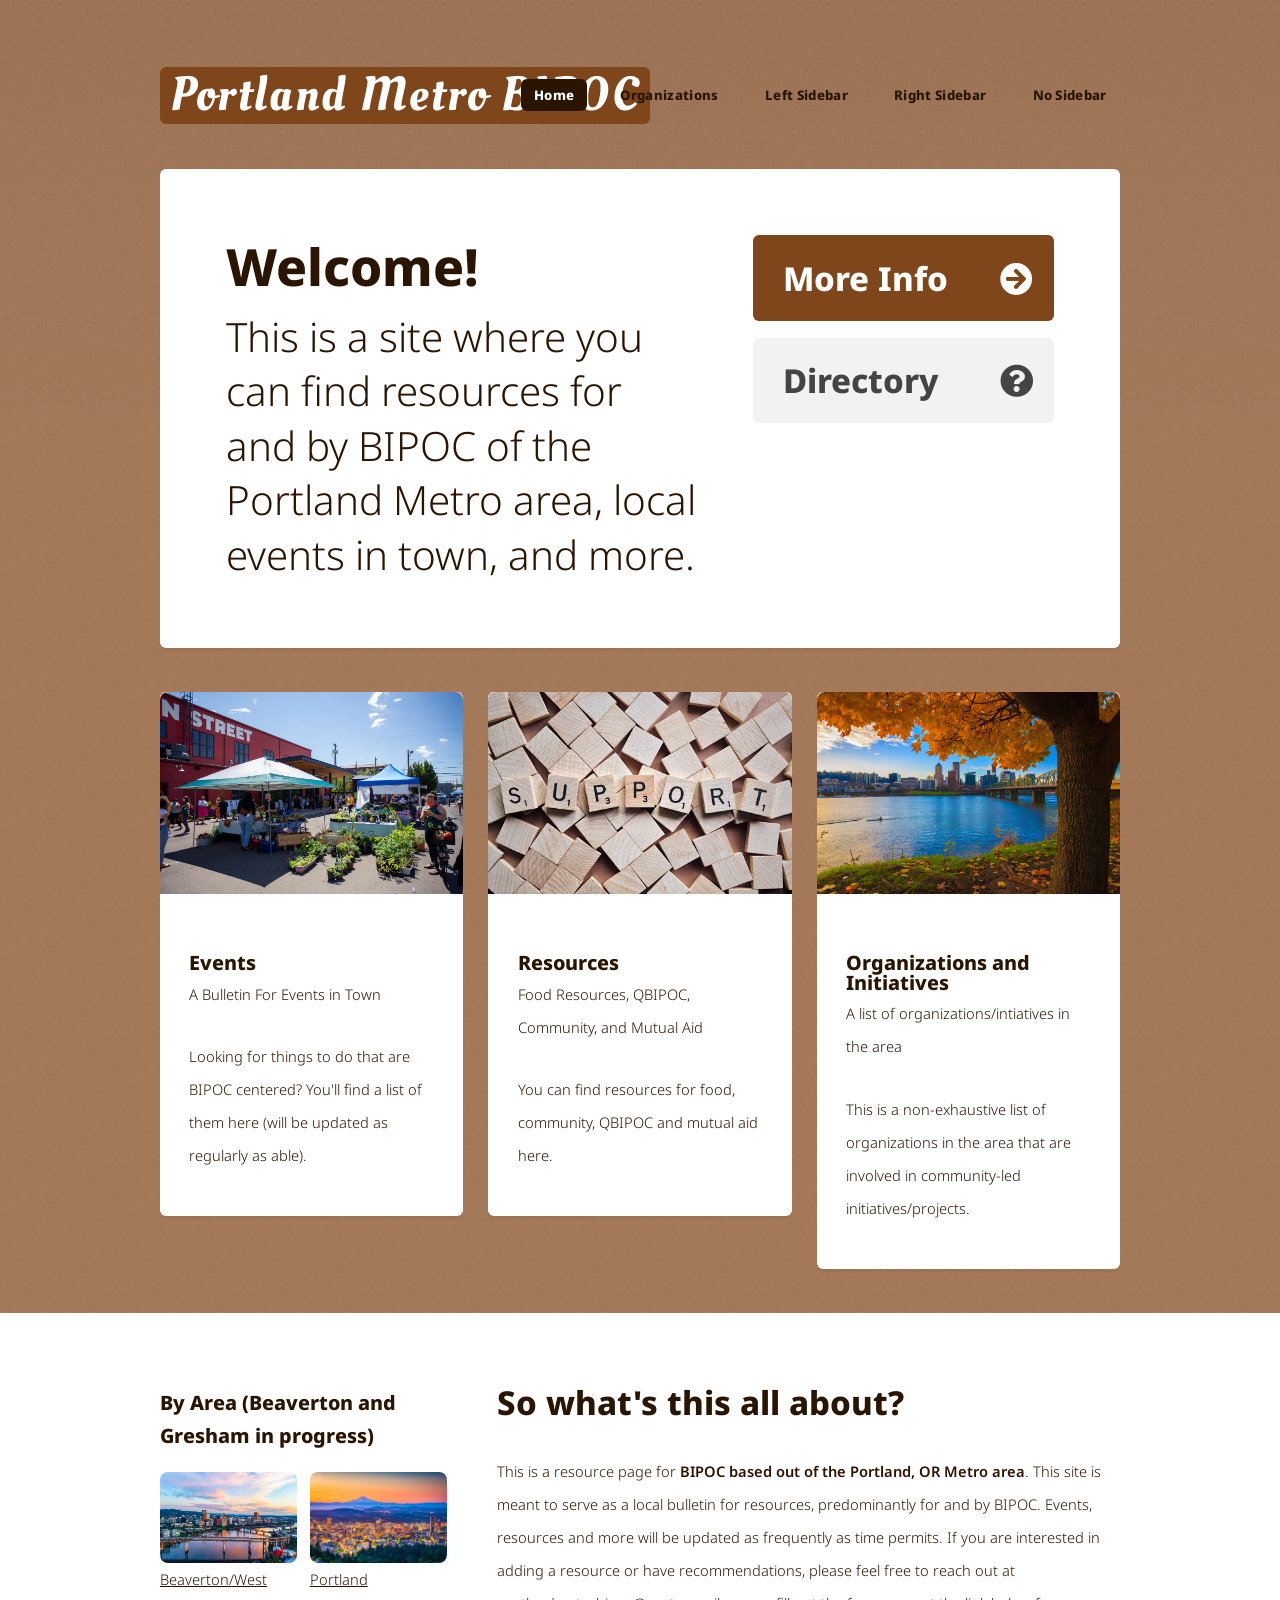
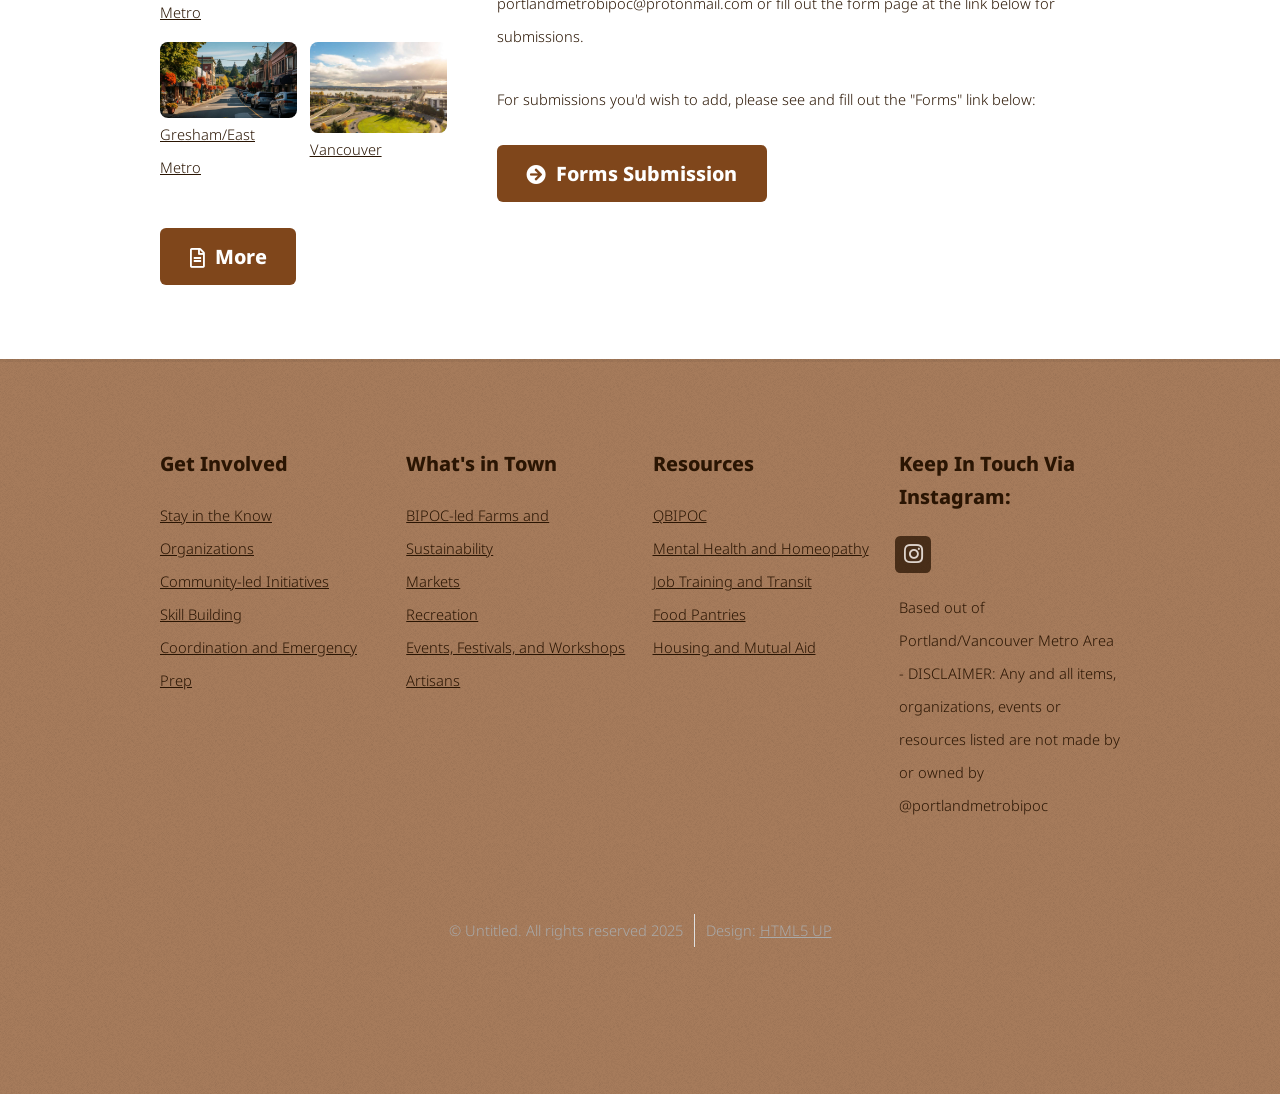
<file: index.html>
<!DOCTYPE HTML>
<!--
	
-->
<html>
	<head>
		<title>Portland Metro BIPOC</title>
		<meta charset="utf-8" />
		<meta name="viewport" content="width=device-width, initial-scale=1, user-scalable=no" />
        <link rel="preconnect" href="https://fonts.gstatic.com" crossorigin>
        <link href="https://fonts.googleapis.com/css2?family=Noto+Sans:ital,wght@0,100..900;1,100..900&display=swap" rel="stylesheet">
		<link rel="stylesheet" href="assets/css/main.css" />
	</head>
	<body class="is-preload homepage">
		<div id="page-wrapper">

			<!-- Header -->
				<div id="header-wrapper">
					<header id="header" class="container">

						<!-- Logo -->
							<div id="logo">
								<h1><a href="index.html"></a>Portland Metro BIPOC</h1>
								<span></span>
							</div>

						<!-- Nav -->
							<nav id="nav">
								<ul>
									<li class="current"><a href="index.html">Home</a></li>
									<li>
										<a href="#">Organizations</a>
										<ul>
											<li><a href="#">Stay In the Know</a></li>
											<li><a href="#">Community Intiatives</a></li>
											<li>
												<a href="#">Skill Building</a>
												<ul>
													<li><a href="#">Queer Resources</a></li>
													<li><a href="#">Mental Health</a></li>
													<li><a href="#">Organizations</a></li>
													<li><a href="#">Knowledge</a></li>
												</ul>
											</li>
											<li><a href="#">Emergency/Coordination</a></li>
										</ul>
									</li>
									<li><a href="left-sidebar.html">Left Sidebar</a></li>
									<li><a href="right-sidebar.html">Right Sidebar</a></li>
									<li><a href="no-sidebar.html">No Sidebar</a></li>
								</ul>
							</nav>

					</header>
				</div>

			<!-- Banner -->
				<div id="banner-wrapper">
					<div id="banner" class="box container">
						<div class="row">
							<div class="col-7 col-12-medium">
								<h2>Welcome!</h2>
								<p>This is a site where you can find resources for and by BIPOC of the Portland Metro area, local events in town, and more.</p>
							</div>
							<div class="col-5 col-12-medium">
								<ul>
									<li><a href="#" class="button large icon solid fa-arrow-circle-right">More Info</a></li>
									<li><a href="#" class="button alt large icon solid fa-question-circle">Directory</a></li>
								</ul>
							</div>
						</div>
					</div>
				</div>

			<!-- Features -->
				<div id="features-wrapper">
					<div class="container">
						<div class="row">
							<div class="col-4 col-12-medium">

								<!-- Box -->
									<section class="box feature">
										<a href="#" class="image featured"><img src="images/EVENTS.jpg" alt="" /></a>
										<div class="inner">
											<header>
												<h2>Events</h2>
												<p>A Bulletin For Events in Town</p>
											</header>
											<p>Looking for things to do that are BIPOC centered? You'll find a list of them here (will be updated as regularly as able).</p>
										</div>
									</section>

							</div>
							<div class="col-4 col-12-medium">

								<!-- Box -->
									<section class="box feature">
										<a href="#" class="image featured"><img src="images/SUPPORT.jpg" alt="" /></a>
										<div class="inner">
											<header>
												<h2>Resources</h2>
												<p>Food Resources, QBIPOC, Community, and Mutual Aid</p>
											</header>
											<p>You can find resources for food, community, QBIPOC and mutual aid here.</p>
										</div>
									</section>

							</div>
							<div class="col-4 col-12-medium">

								<!-- Box -->
									<section class="box feature">
										<a href="#" class="image featured"><img src="images/COMM.jpg" alt="" /></a>
										<div class="inner">
											<header>
												<h2>Organizations and Initiatives</h2>
												<p>A list of organizations/intiatives in the area </p>
											</header>
											<p>This is a non-exhaustive list of organizations in the area that are involved in community-led initiatives/projects.</p>
										</div>
									</section>

							</div>
						</div>
					</div>
				</div>

			<!-- Main -->
				<div id="main-wrapper">
					<div class="container">
						<div class="row gtr-200">
							<div class="col-4 col-12-medium">

								<!-- Sidebar -->
									<div id="sidebar">
										<section class="widget thumbnails">
											<h3>By Area (Beaverton and Gresham in progress)</h3>
											<div class="grid">
												<div class="row gtr-50">
													<div class="col-6"><figure class="image fit"><a href="#" class="image fit"><img src="images/BVT.jpg" alt="Beaverton/West Metro" /><figcaption>Beaverton/West Metro</figcaption></a></div>
													<div class="col-6"><figure class="image fit"><a href="#" class="image fit"><img src="images/PRTLND.jpg" alt="Portland" /><figcaption>Portland</figcaption></a></div>
													<div class="col-6"><figure class="image fit"><a href="#" class="image fit"><img src="images/GRS.jpg" alt="Gresham/East Metro" /><figcaption>Gresham/East Metro</figcaption></a></div>
													<div class="col-6"><figure class="image fit"><a href="#" class="image fit"><img src="images/VNC.jpg" alt="Vancouver" /><figcaption>Vancouver</figcaption></a></div>
												</div>
											</div>
											<a href="#" class="button icon fa-file-alt">More</a>
										</section>
									</div>

							</div>
							<div class="col-8 col-12-medium imp-medium">

								<!-- Content -->
									<div id="content">
										<section class="last">
											<h2>So what's this all about?</h2>
											<p>This is a resource page for <strong>BIPOC based out of the Portland, OR Metro area</strong>.
										     This site is meant to serve as a local bulletin for resources, predominantly for and by BIPOC. Events, resources and more will be updated as frequently as time permits. If you are interested in adding a resource or have recommendations, please feel free to reach out at portlandmetrobipoc@protonmail.com or fill out the form page at the link below for submissions. </p>
						
											<p>For submissions you'd wish to add, please see and fill out the "Forms" link below:</p>
											<a href="#" class="button icon solid fa-arrow-circle-right">Forms Submission</a>
										</section>
									</div>

							</div>
						</div>
					</div>
				</div>

			<!-- Footer -->
				<div id="footer-wrapper">
					<footer id="footer" class="container">
						<div class="row">
							<div class="col-3 col-6-medium col-12-small">

								<!-- Links -->
									<section class="widget links">
										<h3>Get Involved</h3>
										<ul class="style2">
											<li><a href="#">Stay in the Know</a></li>
											<li><a href="#">Organizations</a></li>
											<li><a href="#">Community-led Initiatives</a></li>
											<li><a href="#">Skill Building</a></li>
											<li><a href="#">Coordination and Emergency Prep</a></li>
										</ul>
									</section>

							</div>
							<div class="col-3 col-6-medium col-12-small">

								<!-- Links -->
									<section class="widget links">
										<h3>What's in Town</h3>
										<ul class="style2">
											<li><a href="#">BIPOC-led Farms and Sustainability</a></li>
											<li><a href="#">Markets</a></li>
											<li><a href="#">Recreation</a></li>
											<li><a href="#">Events, Festivals, and Workshops</a></li>
											<li><a href="#">Artisans</a></li>
										</ul>
									</section>

							</div>
							<div class="col-3 col-6-medium col-12-small">

								<!-- Links -->
									<section class="widget links">
										<h3>Resources</h3>
										<ul class="style2">
											<li><a href="#">QBIPOC</a></li>
											<li><a href="#">Mental Health and Homeopathy</a></li>
											<li><a href="#">Job Training and Transit</a></li>
											<li><a href="#">Food Pantries</a></li>
											<li><a href="#">Housing and Mutual Aid</a></li>
										</ul>
									</section>

							</div>
							<div class="col-3 col-6-medium col-12-small">

								<!-- Contact -->
									<section class="widget contact last">
										<h3>Keep In Touch Via Instagram:</h3>
										<ul>
											<li><a href="#" class="icon brands fa-instagram"><span class="label">Instagram</span></a></li>
										</ul>
										<p>Based out of Portland/Vancouver Metro Area - DISCLAIMER: Any and all items, organizations, events or resources listed are not made by or owned by @portlandmetrobipoc<br />
										<br />
										</p>
									</section>

							</div>
						</div>
						<div class="row">
							<div class="col-12">
								<div id="copyright">
									<ul class="menu">
										<li>&copy; Untitled. All rights reserved 2025</li><li>Design: <a href="http://html5up.net">HTML5 UP</a></li>
									</ul>
								</div>
							</div>
						</div>
					</footer>
				</div>

			</div>

		<!-- Scripts -->

			<script src="assets/js/jquery.min.js"></script>
			<script src="assets/js/jquery.dropotron.min.js"></script>
			<script src="assets/js/browser.min.js"></script>
			<script src="assets/js/breakpoints.min.js"></script>
			<script src="assets/js/util.js"></script>
			<script src="assets/js/main.js"></script>

	</body>

</html>
</file>
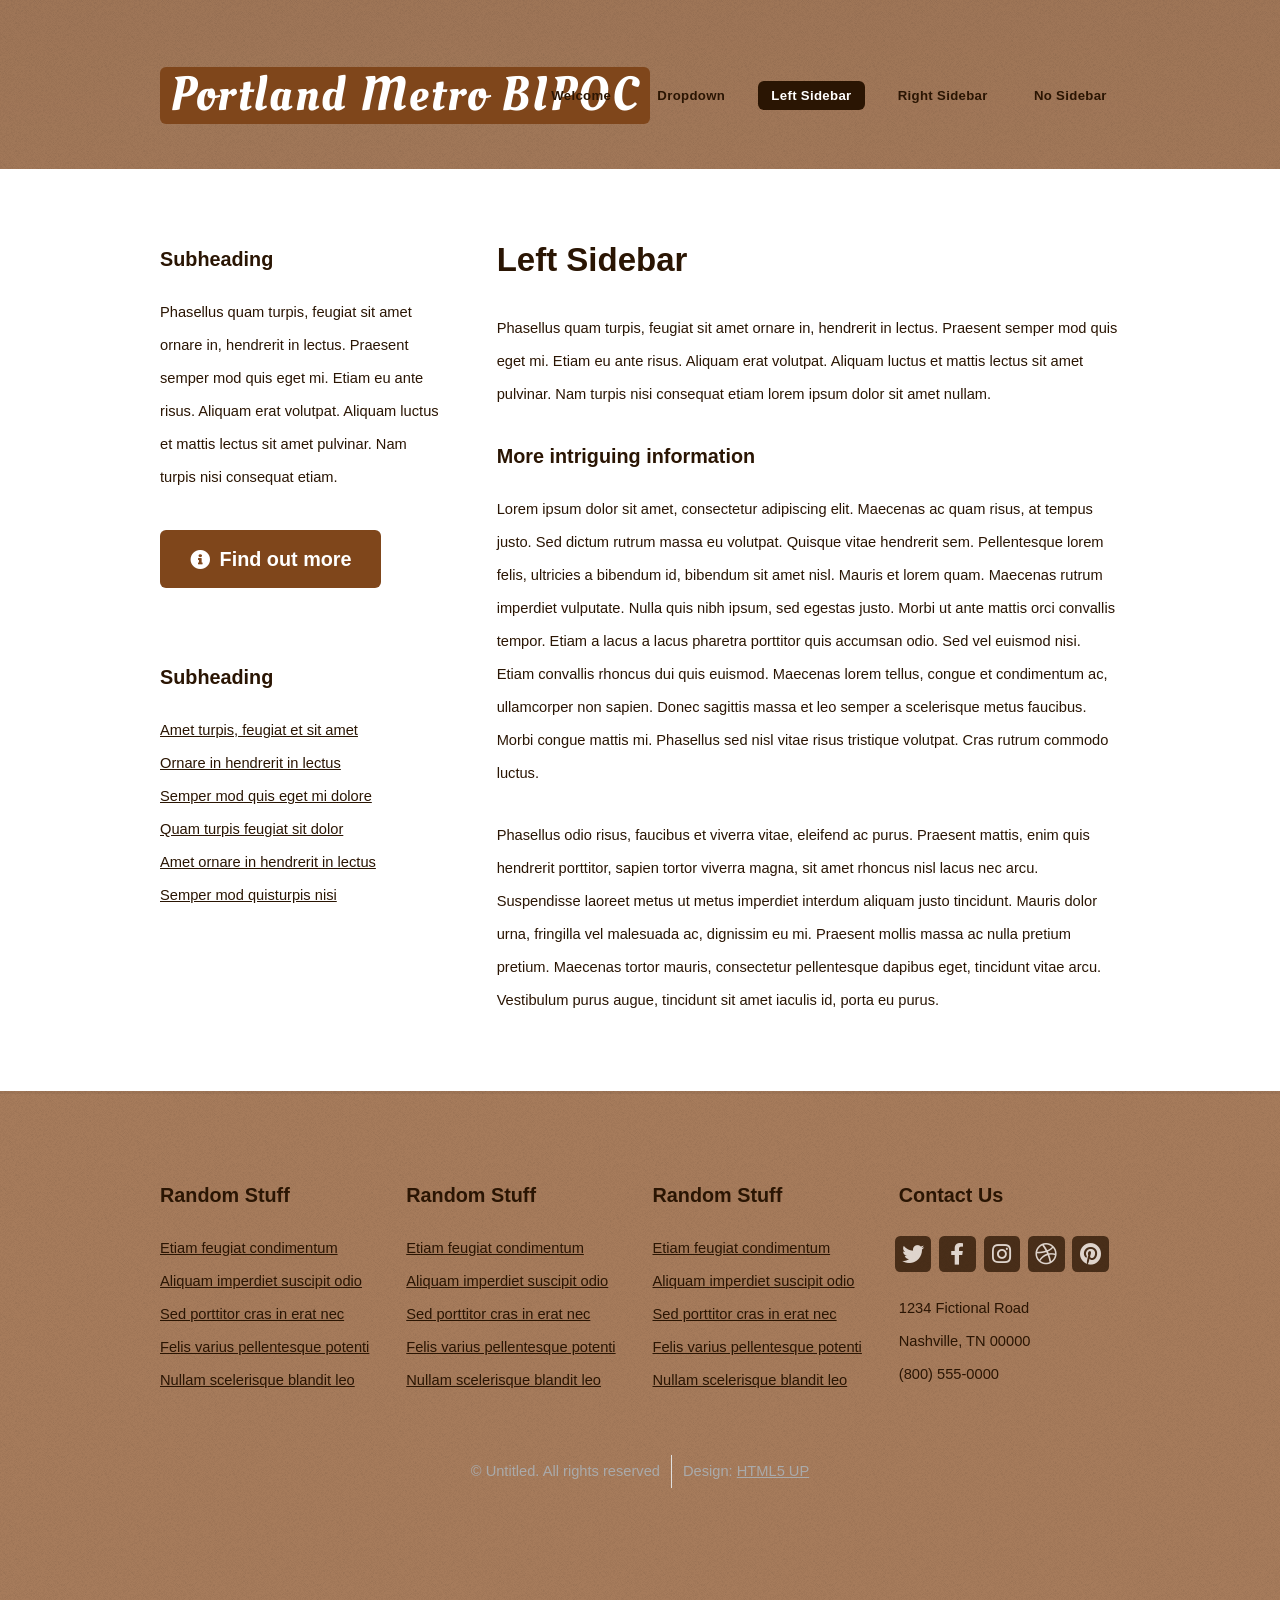
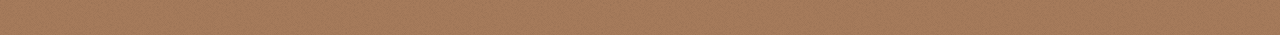
<file: left-sidebar.html>
<!DOCTYPE HTML>
<!--
	Verti by HTML5 UP
	html5up.net | @ajlkn
	Free for personal and commercial use under the CCA 3.0 license (html5up.net/license)
-->
<html>
	<head>
		<title>Resources</title>
		<meta charset="utf-8" />
		<meta name="viewport" content="width=device-width, initial-scale=1, user-scalable=no" />
		<link rel="stylesheet" href="assets/css/main.css" />
	</head>
	<body class="is-preload left-sidebar">
		<div id="page-wrapper">

			<!-- Header -->
				<div id="header-wrapper">
					<header id="header" class="container">

						<!-- Logo -->
							<div id="logo">
								<h1><a href="index.html">Portland Metro BIPOC</a></h1>
								<span></span>
							</div>

						<!-- Nav -->
							<nav id="nav">
								<ul>
									<li><a href="index.html">Welcome</a></li>
									<li>
										<a href="#">Dropdown</a>
										<ul>
											<li><a href="#">Lorem ipsum dolor</a></li>
											<li><a href="#">Magna phasellus</a></li>
											<li>
												<a href="#">Phasellus consequat</a>
												<ul>
													<li><a href="#">Lorem ipsum dolor</a></li>
													<li><a href="#">Phasellus consequat</a></li>
													<li><a href="#">Magna phasellus</a></li>
													<li><a href="#">Etiam dolore nisl</a></li>
												</ul>
											</li>
											<li><a href="#">Veroeros feugiat</a></li>
										</ul>
									</li>
									<li class="current"><a href="left-sidebar.html">Left Sidebar</a></li>
									<li><a href="right-sidebar.html">Right Sidebar</a></li>
									<li><a href="no-sidebar.html">No Sidebar</a></li>
								</ul>
							</nav>

					</header>
				</div>

			<!-- Main -->
				<div id="main-wrapper">
					<div class="container">
						<div class="row gtr-200">
							<div class="col-4 col-12-medium">
								<div id="sidebar">

									<!-- Sidebar -->
										<section>
											<h3>Subheading</h3>
											<p>Phasellus quam turpis, feugiat sit amet ornare in, hendrerit in lectus.
											Praesent semper mod quis eget mi. Etiam eu ante risus. Aliquam erat volutpat.
											Aliquam luctus et mattis lectus sit amet pulvinar. Nam turpis nisi
											consequat etiam.</p>
											<footer>
												<a href="#" class="button icon solid fa-info-circle">Find out more</a>
											</footer>
										</section>

										<section>
											<h3>Subheading</h3>
											<ul class="style2">
												<li><a href="#">Amet turpis, feugiat et sit amet</a></li>
												<li><a href="#">Ornare in hendrerit in lectus</a></li>
												<li><a href="#">Semper mod quis eget mi dolore</a></li>
												<li><a href="#">Quam turpis feugiat sit dolor</a></li>
												<li><a href="#">Amet ornare in hendrerit in lectus</a></li>
												<li><a href="#">Semper mod quisturpis nisi</a></li>
											</ul>
										</section>

								</div>
							</div>
							<div class="col-8 col-12-medium imp-medium">
								<div id="content">

									<!-- Content -->
										<article>

											<h2>Left Sidebar</h2>

											<p>Phasellus quam turpis, feugiat sit amet ornare in, hendrerit in lectus.
											Praesent semper mod quis eget mi. Etiam eu ante risus. Aliquam erat volutpat.
											Aliquam luctus et mattis lectus sit amet pulvinar. Nam turpis nisi
											consequat etiam lorem ipsum dolor sit amet nullam.</p>

											<h3>More intriguing information</h3>
											<p>Lorem ipsum dolor sit amet, consectetur adipiscing elit. Maecenas ac quam risus, at tempus
											justo. Sed dictum rutrum massa eu volutpat. Quisque vitae hendrerit sem. Pellentesque lorem felis,
											ultricies a bibendum id, bibendum sit amet nisl. Mauris et lorem quam. Maecenas rutrum imperdiet
											vulputate. Nulla quis nibh ipsum, sed egestas justo. Morbi ut ante mattis orci convallis tempor.
											Etiam a lacus a lacus pharetra porttitor quis accumsan odio. Sed vel euismod nisi. Etiam convallis
											rhoncus dui quis euismod. Maecenas lorem tellus, congue et condimentum ac, ullamcorper non sapien.
											Donec sagittis massa et leo semper a scelerisque metus faucibus. Morbi congue mattis mi.
											Phasellus sed nisl vitae risus tristique volutpat. Cras rutrum commodo luctus.</p>

											<p>Phasellus odio risus, faucibus et viverra vitae, eleifend ac purus. Praesent mattis, enim
											quis hendrerit porttitor, sapien tortor viverra magna, sit amet rhoncus nisl lacus nec arcu.
											Suspendisse laoreet metus ut metus imperdiet interdum aliquam justo tincidunt. Mauris dolor urna,
											fringilla vel malesuada ac, dignissim eu mi. Praesent mollis massa ac nulla pretium pretium.
											Maecenas tortor mauris, consectetur pellentesque dapibus eget, tincidunt vitae arcu.
											Vestibulum purus augue, tincidunt sit amet iaculis id, porta eu purus.</p>

										</article>

								</div>
							</div>
						</div>
					</div>
				</div>

			<!-- Footer -->
				<div id="footer-wrapper">
					<footer id="footer" class="container">
						<div class="row">
							<div class="col-3 col-6-medium col-12-small">

								<!-- Links -->
									<section class="widget links">
										<h3>Random Stuff</h3>
										<ul class="style2">
											<li><a href="#">Etiam feugiat condimentum</a></li>
											<li><a href="#">Aliquam imperdiet suscipit odio</a></li>
											<li><a href="#">Sed porttitor cras in erat nec</a></li>
											<li><a href="#">Felis varius pellentesque potenti</a></li>
											<li><a href="#">Nullam scelerisque blandit leo</a></li>
										</ul>
									</section>

							</div>
							<div class="col-3 col-6-medium col-12-small">

								<!-- Links -->
									<section class="widget links">
										<h3>Random Stuff</h3>
										<ul class="style2">
											<li><a href="#">Etiam feugiat condimentum</a></li>
											<li><a href="#">Aliquam imperdiet suscipit odio</a></li>
											<li><a href="#">Sed porttitor cras in erat nec</a></li>
											<li><a href="#">Felis varius pellentesque potenti</a></li>
											<li><a href="#">Nullam scelerisque blandit leo</a></li>
										</ul>
									</section>

							</div>
							<div class="col-3 col-6-medium col-12-small">

								<!-- Links -->
									<section class="widget links">
										<h3>Random Stuff</h3>
										<ul class="style2">
											<li><a href="#">Etiam feugiat condimentum</a></li>
											<li><a href="#">Aliquam imperdiet suscipit odio</a></li>
											<li><a href="#">Sed porttitor cras in erat nec</a></li>
											<li><a href="#">Felis varius pellentesque potenti</a></li>
											<li><a href="#">Nullam scelerisque blandit leo</a></li>
										</ul>
									</section>

							</div>
							<div class="col-3 col-6-medium col-12-small">

								<!-- Contact -->
									<section class="widget contact">
										<h3>Contact Us</h3>
										<ul>
											<li><a href="#" class="icon brands fa-twitter"><span class="label">Twitter</span></a></li>
											<li><a href="#" class="icon brands fa-facebook-f"><span class="label">Facebook</span></a></li>
											<li><a href="#" class="icon brands fa-instagram"><span class="label">Instagram</span></a></li>
											<li><a href="#" class="icon brands fa-dribbble"><span class="label">Dribbble</span></a></li>
											<li><a href="#" class="icon brands fa-pinterest"><span class="label">Pinterest</span></a></li>
										</ul>
										<p>1234 Fictional Road<br />
										Nashville, TN 00000<br />
										(800) 555-0000</p>
									</section>

							</div>
						</div>
						<div class="row">
							<div class="col-12">
								<div id="copyright">
									<ul class="menu">
										<li>&copy; Untitled. All rights reserved</li><li>Design: <a href="http://html5up.net">HTML5 UP</a></li>
									</ul>
								</div>
							</div>
						</div>
					</footer>
				</div>

			</div>

		<!-- Scripts -->

			<script src="assets/js/jquery.min.js"></script>
			<script src="assets/js/jquery.dropotron.min.js"></script>
			<script src="assets/js/browser.min.js"></script>
			<script src="assets/js/breakpoints.min.js"></script>
			<script src="assets/js/util.js"></script>
			<script src="assets/js/main.js"></script>

	</body>

</html>
</file>
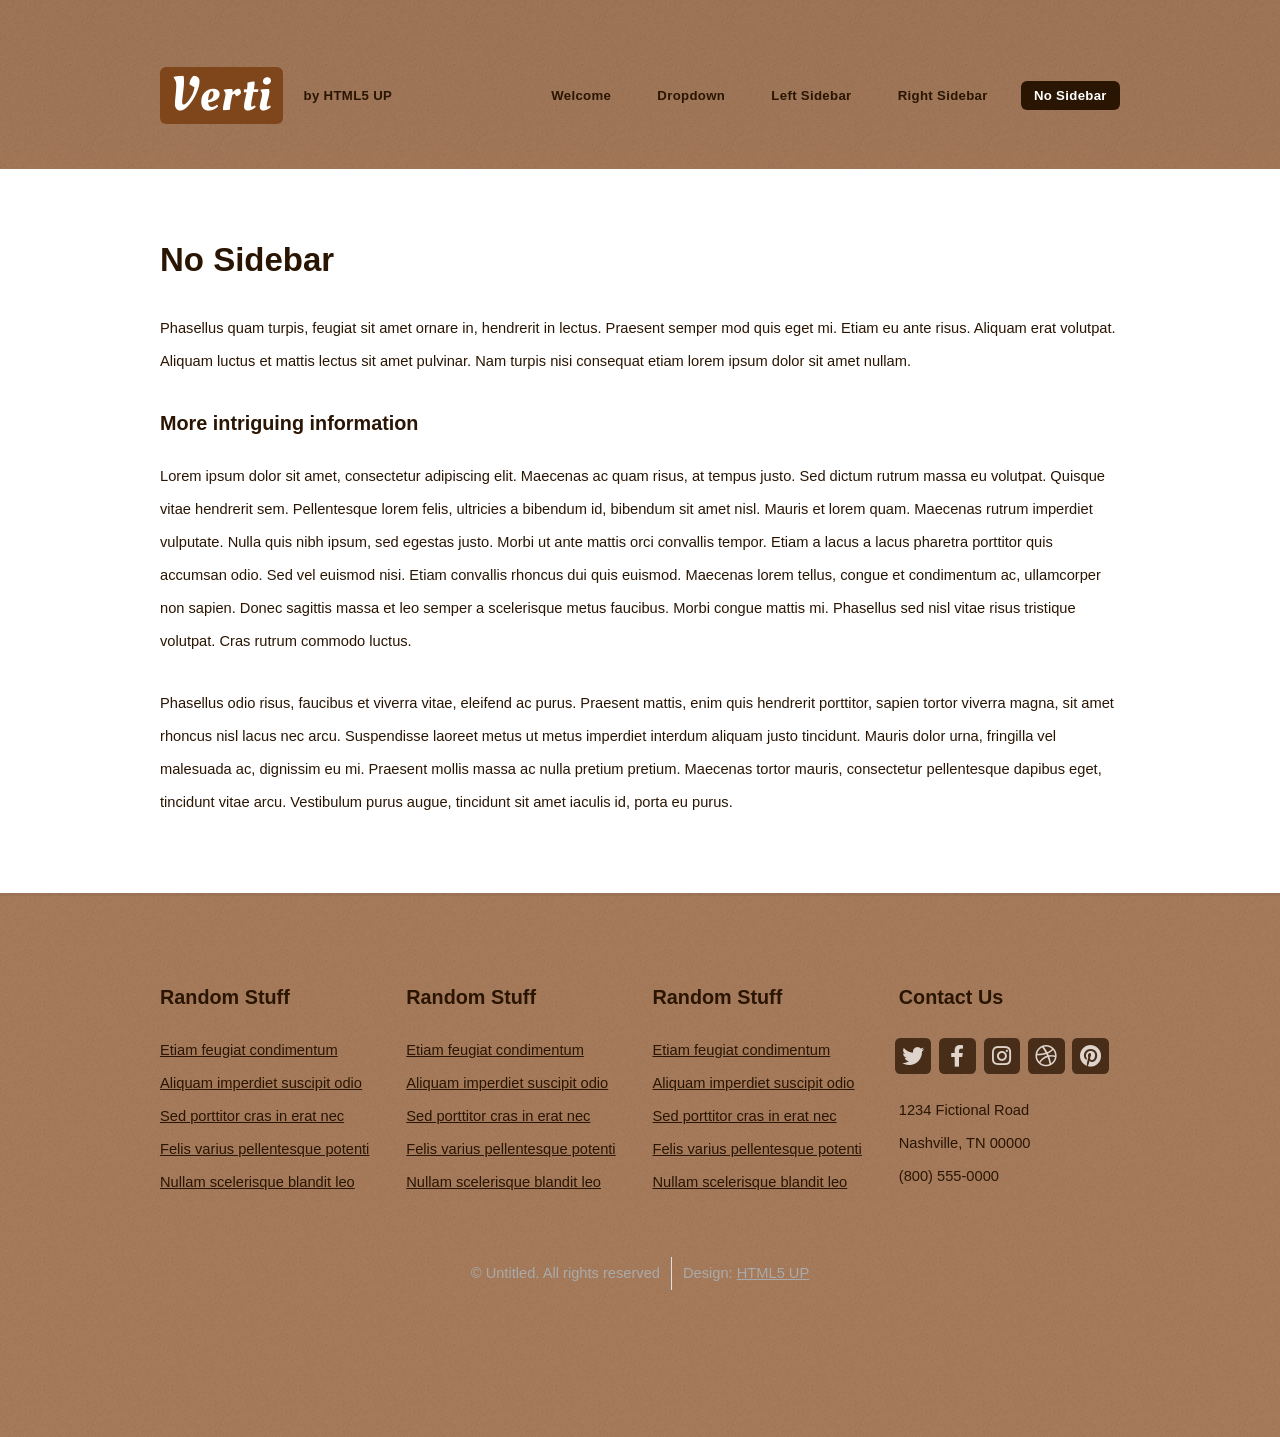
<file: no-sidebar.html>
<!DOCTYPE HTML>
<!--
	Verti by HTML5 UP
	html5up.net | @ajlkn
	Free for personal and commercial use under the CCA 3.0 license (html5up.net/license)
-->
<html>
	<head>
		<title>Portland Metro BIPOC</title>
		<meta charset="utf-8" />
		<meta name="viewport" content="width=device-width, initial-scale=1, user-scalable=no" />
		<link rel="stylesheet" href="assets/css/main.css" />
	</head>
	<body class="is-preload no-sidebar">
		<div id="page-wrapper">

			<!-- Header -->
				<div id="header-wrapper">
					<header id="header" class="container">

						<!-- Logo -->
							<div id="logo">
								<h1><a href="index.html">Verti</a></h1>
								<span>by HTML5 UP</span>
							</div>

						<!-- Nav -->
							<nav id="nav">
								<ul>
									<li><a href="index.html">Welcome</a></li>
									<li>
										<a href="#">Dropdown</a>
										<ul>
											<li><a href="#">Lorem ipsum dolor</a></li>
											<li><a href="#">Magna phasellus</a></li>
											<li>
												<a href="#">Phasellus consequat</a>
												<ul>
													<li><a href="#">Lorem ipsum dolor</a></li>
													<li><a href="#">Phasellus consequat</a></li>
													<li><a href="#">Magna phasellus</a></li>
													<li><a href="#">Etiam dolore nisl</a></li>
												</ul>
											</li>
											<li><a href="#">Veroeros feugiat</a></li>
										</ul>
									</li>
									<li><a href="left-sidebar.html">Left Sidebar</a></li>
									<li><a href="right-sidebar.html">Right Sidebar</a></li>
									<li class="current"><a href="no-sidebar.html">No Sidebar</a></li>
								</ul>
							</nav>

					</header>
				</div>

			<!-- Main -->
				<div id="main-wrapper">
					<div class="container">
						<div id="content">

							<!-- Content -->
								<article>

									<h2>No Sidebar</h2>

									<p>Phasellus quam turpis, feugiat sit amet ornare in, hendrerit in lectus.
									Praesent semper mod quis eget mi. Etiam eu ante risus. Aliquam erat volutpat.
									Aliquam luctus et mattis lectus sit amet pulvinar. Nam turpis nisi
									consequat etiam lorem ipsum dolor sit amet nullam.</p>

									<h3>More intriguing information</h3>
									<p>Lorem ipsum dolor sit amet, consectetur adipiscing elit. Maecenas ac quam risus, at tempus
									justo. Sed dictum rutrum massa eu volutpat. Quisque vitae hendrerit sem. Pellentesque lorem felis,
									ultricies a bibendum id, bibendum sit amet nisl. Mauris et lorem quam. Maecenas rutrum imperdiet
									vulputate. Nulla quis nibh ipsum, sed egestas justo. Morbi ut ante mattis orci convallis tempor.
									Etiam a lacus a lacus pharetra porttitor quis accumsan odio. Sed vel euismod nisi. Etiam convallis
									rhoncus dui quis euismod. Maecenas lorem tellus, congue et condimentum ac, ullamcorper non sapien.
									Donec sagittis massa et leo semper a scelerisque metus faucibus. Morbi congue mattis mi.
									Phasellus sed nisl vitae risus tristique volutpat. Cras rutrum commodo luctus.</p>

									<p>Phasellus odio risus, faucibus et viverra vitae, eleifend ac purus. Praesent mattis, enim
									quis hendrerit porttitor, sapien tortor viverra magna, sit amet rhoncus nisl lacus nec arcu.
									Suspendisse laoreet metus ut metus imperdiet interdum aliquam justo tincidunt. Mauris dolor urna,
									fringilla vel malesuada ac, dignissim eu mi. Praesent mollis massa ac nulla pretium pretium.
									Maecenas tortor mauris, consectetur pellentesque dapibus eget, tincidunt vitae arcu.
									Vestibulum purus augue, tincidunt sit amet iaculis id, porta eu purus.</p>

								</article>

						</div>
					</div>
				</div>

			<!-- Footer -->
				<div id="footer-wrapper">
					<footer id="footer" class="container">
						<div class="row">
							<div class="col-3 col-6-medium col-12-small">

								<!-- Links -->
									<section class="widget links">
										<h3>Random Stuff</h3>
										<ul class="style2">
											<li><a href="#">Etiam feugiat condimentum</a></li>
											<li><a href="#">Aliquam imperdiet suscipit odio</a></li>
											<li><a href="#">Sed porttitor cras in erat nec</a></li>
											<li><a href="#">Felis varius pellentesque potenti</a></li>
											<li><a href="#">Nullam scelerisque blandit leo</a></li>
										</ul>
									</section>

							</div>
							<div class="col-3 col-6-medium col-12-small">

								<!-- Links -->
									<section class="widget links">
										<h3>Random Stuff</h3>
										<ul class="style2">
											<li><a href="#">Etiam feugiat condimentum</a></li>
											<li><a href="#">Aliquam imperdiet suscipit odio</a></li>
											<li><a href="#">Sed porttitor cras in erat nec</a></li>
											<li><a href="#">Felis varius pellentesque potenti</a></li>
											<li><a href="#">Nullam scelerisque blandit leo</a></li>
										</ul>
									</section>

							</div>
							<div class="col-3 col-6-medium col-12-small">

								<!-- Links -->
									<section class="widget links">
										<h3>Random Stuff</h3>
										<ul class="style2">
											<li><a href="#">Etiam feugiat condimentum</a></li>
											<li><a href="#">Aliquam imperdiet suscipit odio</a></li>
											<li><a href="#">Sed porttitor cras in erat nec</a></li>
											<li><a href="#">Felis varius pellentesque potenti</a></li>
											<li><a href="#">Nullam scelerisque blandit leo</a></li>
										</ul>
									</section>

							</div>
							<div class="col-3 col-6-medium col-12-small">

								<!-- Contact -->
									<section class="widget contact">
										<h3>Contact Us</h3>
										<ul>
											<li><a href="#" class="icon brands fa-twitter"><span class="label">Twitter</span></a></li>
											<li><a href="#" class="icon brands fa-facebook-f"><span class="label">Facebook</span></a></li>
											<li><a href="#" class="icon brands fa-instagram"><span class="label">Instagram</span></a></li>
											<li><a href="#" class="icon brands fa-dribbble"><span class="label">Dribbble</span></a></li>
											<li><a href="#" class="icon brands fa-pinterest"><span class="label">Pinterest</span></a></li>
										</ul>
										<p>1234 Fictional Road<br />
										Nashville, TN 00000<br />
										(800) 555-0000</p>
									</section>

							</div>
						</div>
						<div class="row">
							<div class="col-12">
								<div id="copyright">
									<ul class="menu">
										<li>&copy; Untitled. All rights reserved</li><li>Design: <a href="http://html5up.net">HTML5 UP</a></li>
									</ul>
								</div>
							</div>
						</div>
					</footer>
				</div>

			</div>

		<!-- Scripts -->

			<script src="assets/js/jquery.min.js"></script>
			<script src="assets/js/jquery.dropotron.min.js"></script>
			<script src="assets/js/browser.min.js"></script>
			<script src="assets/js/breakpoints.min.js"></script>
			<script src="assets/js/util.js"></script>
			<script src="assets/js/main.js"></script>

	</body>

</html>
</file>
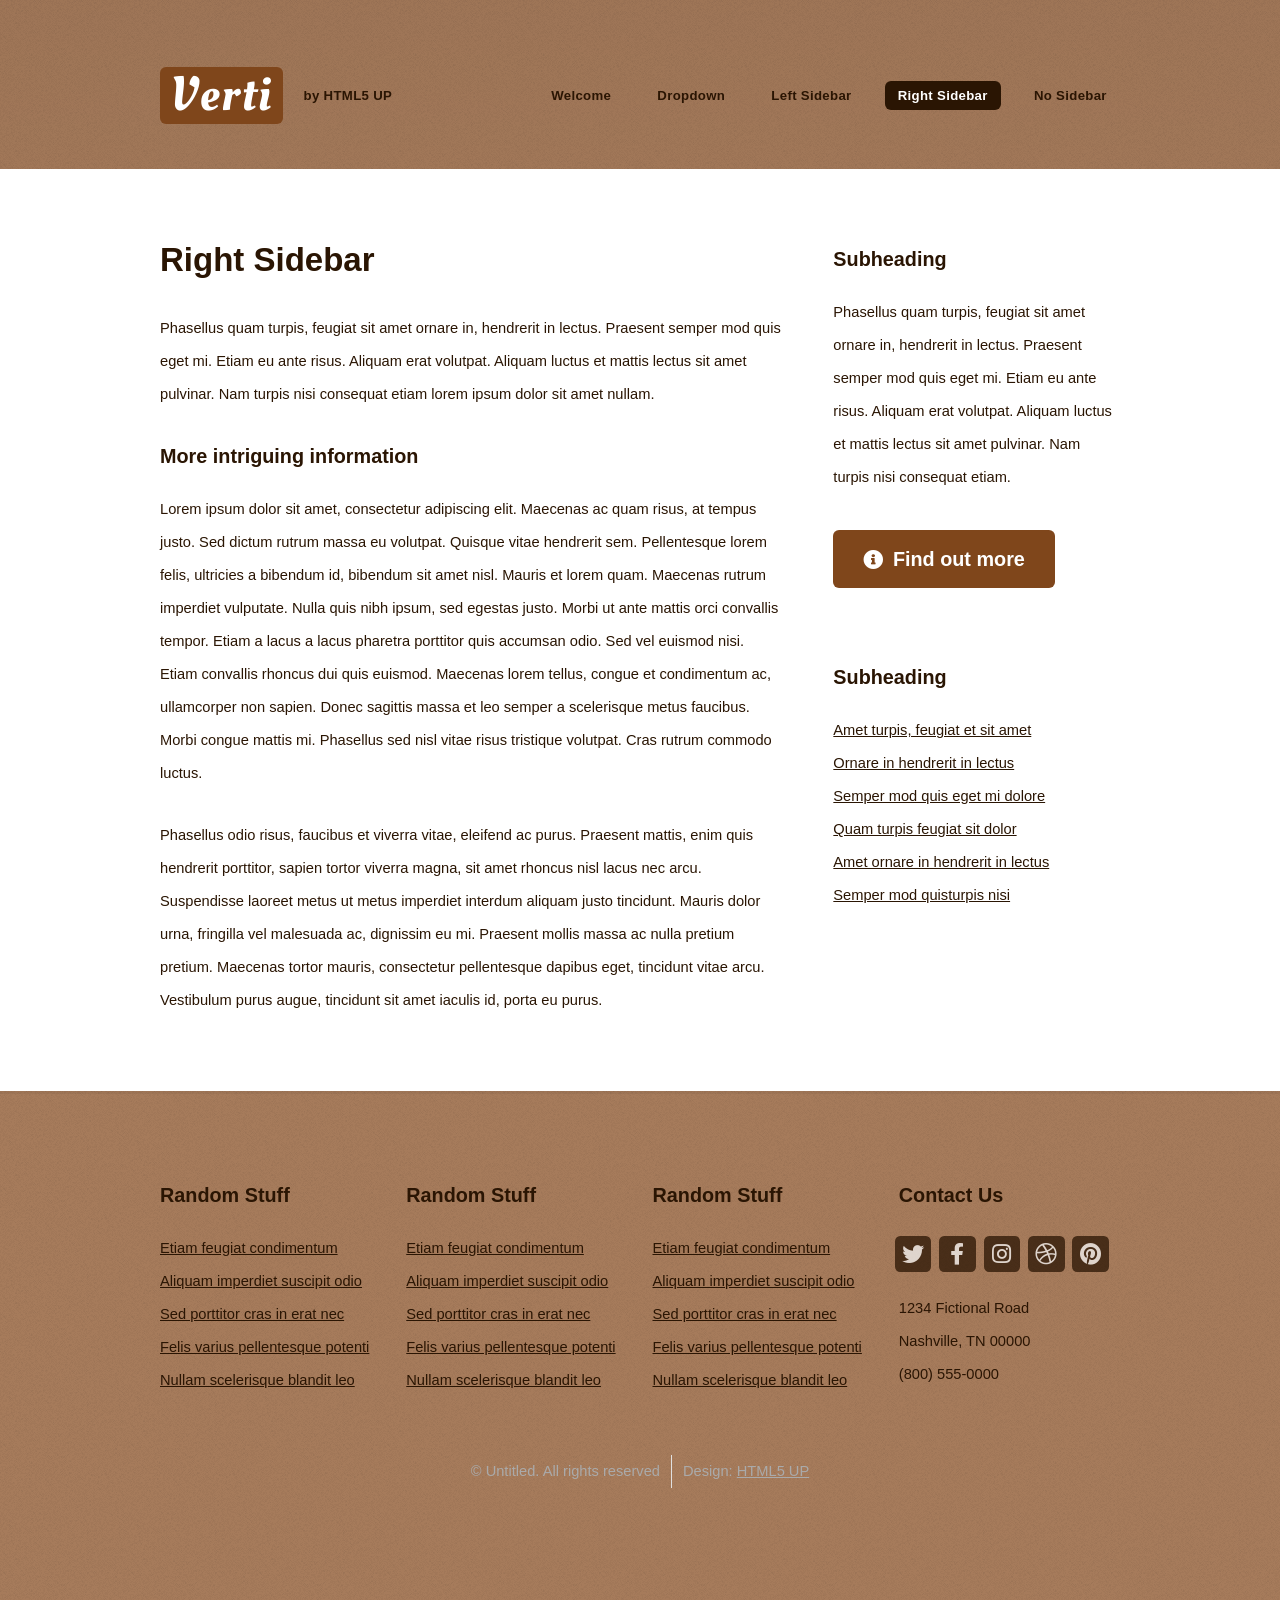
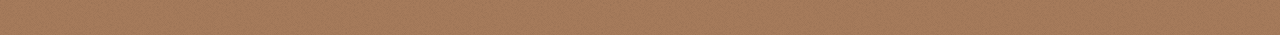
<file: right-sidebar.html>
<!DOCTYPE HTML>
<!--
	Verti by HTML5 UP
	html5up.net | @ajlkn
	Free for personal and commercial use under the CCA 3.0 license (html5up.net/license)
-->
<html>
	<head>
		<title>Portland Metro BIPOC</title>
		<meta charset="utf-8" />
		<meta name="viewport" content="width=device-width, initial-scale=1, user-scalable=no" />
		<link rel="stylesheet" href="assets/css/main.css" />
	</head>
	<body class="is-preload right-sidebar">
		<div id="page-wrapper">

			<!-- Header -->
				<div id="header-wrapper">
					<header id="header" class="container">

						<!-- Logo -->
							<div id="logo">
								<h1><a href="index.html">Verti</a></h1>
								<span>by HTML5 UP</span>
							</div>

						<!-- Nav -->
							<nav id="nav">
								<ul>
									<li><a href="index.html">Welcome</a></li>
									<li>
										<a href="#">Dropdown</a>
										<ul>
											<li><a href="#">Lorem ipsum dolor</a></li>
											<li><a href="#">Magna phasellus</a></li>
											<li>
												<a href="#">Phasellus consequat</a>
												<ul>
													<li><a href="#">Lorem ipsum dolor</a></li>
													<li><a href="#">Phasellus consequat</a></li>
													<li><a href="#">Magna phasellus</a></li>
													<li><a href="#">Etiam dolore nisl</a></li>
												</ul>
											</li>
											<li><a href="#">Veroeros feugiat</a></li>
										</ul>
									</li>
									<li><a href="left-sidebar.html">Left Sidebar</a></li>
									<li class="current"><a href="right-sidebar.html">Right Sidebar</a></li>
									<li><a href="no-sidebar.html">No Sidebar</a></li>
								</ul>
							</nav>

					</header>
				</div>

			<!-- Main -->
				<div id="main-wrapper">
					<div class="container">
						<div class="row gtr-200">
							<div class="col-8 col-12-medium">
								<div id="content">

									<!-- Content -->
										<article>

											<h2>Right Sidebar</h2>

											<p>Phasellus quam turpis, feugiat sit amet ornare in, hendrerit in lectus.
											Praesent semper mod quis eget mi. Etiam eu ante risus. Aliquam erat volutpat.
											Aliquam luctus et mattis lectus sit amet pulvinar. Nam turpis nisi
											consequat etiam lorem ipsum dolor sit amet nullam.</p>

											<h3>More intriguing information</h3>
											<p>Lorem ipsum dolor sit amet, consectetur adipiscing elit. Maecenas ac quam risus, at tempus
											justo. Sed dictum rutrum massa eu volutpat. Quisque vitae hendrerit sem. Pellentesque lorem felis,
											ultricies a bibendum id, bibendum sit amet nisl. Mauris et lorem quam. Maecenas rutrum imperdiet
											vulputate. Nulla quis nibh ipsum, sed egestas justo. Morbi ut ante mattis orci convallis tempor.
											Etiam a lacus a lacus pharetra porttitor quis accumsan odio. Sed vel euismod nisi. Etiam convallis
											rhoncus dui quis euismod. Maecenas lorem tellus, congue et condimentum ac, ullamcorper non sapien.
											Donec sagittis massa et leo semper a scelerisque metus faucibus. Morbi congue mattis mi.
											Phasellus sed nisl vitae risus tristique volutpat. Cras rutrum commodo luctus.</p>

											<p>Phasellus odio risus, faucibus et viverra vitae, eleifend ac purus. Praesent mattis, enim
											quis hendrerit porttitor, sapien tortor viverra magna, sit amet rhoncus nisl lacus nec arcu.
											Suspendisse laoreet metus ut metus imperdiet interdum aliquam justo tincidunt. Mauris dolor urna,
											fringilla vel malesuada ac, dignissim eu mi. Praesent mollis massa ac nulla pretium pretium.
											Maecenas tortor mauris, consectetur pellentesque dapibus eget, tincidunt vitae arcu.
											Vestibulum purus augue, tincidunt sit amet iaculis id, porta eu purus.</p>

										</article>

								</div>
							</div>
							<div class="col-4 col-12-medium">
								<div id="sidebar">

									<!-- Sidebar -->
										<section>
											<h3>Subheading</h3>
											<p>Phasellus quam turpis, feugiat sit amet ornare in, hendrerit in lectus.
											Praesent semper mod quis eget mi. Etiam eu ante risus. Aliquam erat volutpat.
											Aliquam luctus et mattis lectus sit amet pulvinar. Nam turpis nisi
											consequat etiam.</p>
											<footer>
												<a href="#" class="button icon solid fa-info-circle">Find out more</a>
											</footer>
										</section>

										<section>
											<h3>Subheading</h3>
											<ul class="style2">
												<li><a href="#">Amet turpis, feugiat et sit amet</a></li>
												<li><a href="#">Ornare in hendrerit in lectus</a></li>
												<li><a href="#">Semper mod quis eget mi dolore</a></li>
												<li><a href="#">Quam turpis feugiat sit dolor</a></li>
												<li><a href="#">Amet ornare in hendrerit in lectus</a></li>
												<li><a href="#">Semper mod quisturpis nisi</a></li>
											</ul>
										</section>

								</div>
							</div>
						</div>
					</div>
				</div>

			<!-- Footer -->
				<div id="footer-wrapper">
					<footer id="footer" class="container">
						<div class="row">
							<div class="col-3 col-6-medium col-12-small">

								<!-- Links -->
									<section class="widget links">
										<h3>Random Stuff</h3>
										<ul class="style2">
											<li><a href="#">Etiam feugiat condimentum</a></li>
											<li><a href="#">Aliquam imperdiet suscipit odio</a></li>
											<li><a href="#">Sed porttitor cras in erat nec</a></li>
											<li><a href="#">Felis varius pellentesque potenti</a></li>
											<li><a href="#">Nullam scelerisque blandit leo</a></li>
										</ul>
									</section>

							</div>
							<div class="col-3 col-6-medium col-12-small">

								<!-- Links -->
									<section class="widget links">
										<h3>Random Stuff</h3>
										<ul class="style2">
											<li><a href="#">Etiam feugiat condimentum</a></li>
											<li><a href="#">Aliquam imperdiet suscipit odio</a></li>
											<li><a href="#">Sed porttitor cras in erat nec</a></li>
											<li><a href="#">Felis varius pellentesque potenti</a></li>
											<li><a href="#">Nullam scelerisque blandit leo</a></li>
										</ul>
									</section>

							</div>
							<div class="col-3 col-6-medium col-12-small">

								<!-- Links -->
									<section class="widget links">
										<h3>Random Stuff</h3>
										<ul class="style2">
											<li><a href="#">Etiam feugiat condimentum</a></li>
											<li><a href="#">Aliquam imperdiet suscipit odio</a></li>
											<li><a href="#">Sed porttitor cras in erat nec</a></li>
											<li><a href="#">Felis varius pellentesque potenti</a></li>
											<li><a href="#">Nullam scelerisque blandit leo</a></li>
										</ul>
									</section>

							</div>
							<div class="col-3 col-6-medium col-12-small">

								<!-- Contact -->
									<section class="widget contact">
										<h3>Contact Us</h3>
										<ul>
											<li><a href="#" class="icon brands fa-twitter"><span class="label">Twitter</span></a></li>
											<li><a href="#" class="icon brands fa-facebook-f"><span class="label">Facebook</span></a></li>
											<li><a href="#" class="icon brands fa-instagram"><span class="label">Instagram</span></a></li>
											<li><a href="#" class="icon brands fa-dribbble"><span class="label">Dribbble</span></a></li>
											<li><a href="#" class="icon brands fa-pinterest"><span class="label">Pinterest</span></a></li>
										</ul>
										<p>1234 Fictional Road<br />
										Nashville, TN 00000<br />
										(800) 555-0000</p>
									</section>

							</div>
						</div>
						<div class="row">
							<div class="col-12">
								<div id="copyright">
									<ul class="menu">
										<li>&copy; Untitled. All rights reserved</li><li>Design: <a href="http://html5up.net">HTML5 UP</a></li>
									</ul>
								</div>
							</div>
						</div>
					</footer>
				</div>

			</div>

		<!-- Scripts -->

			<script src="assets/js/jquery.min.js"></script>
			<script src="assets/js/jquery.dropotron.min.js"></script>
			<script src="assets/js/browser.min.js"></script>
			<script src="assets/js/breakpoints.min.js"></script>
			<script src="assets/js/util.js"></script>
			<script src="assets/js/main.js"></script>

	</body>

</html>
</file>
<file: assets/css/main.css>
@import url("fontawesome-all.min.css");
@import url("https://fonts.googleapis.com/css?family=Oleo+Script:400|Open+Sans:300,300italic,600,600italic,800");

/*
	Verti by HTML5 UP
	html5up.net | @ajlkn
	Free for personal and commercial use under the CCA 3.0 license (html5up.net/license)
*/

html, body, div, span, applet, object,
iframe, h1, h2, h3, h4, h5, h6, p, blockquote,
pre, a, abbr, acronym, address, big, cite,
code, del, dfn, em, img, ins, kbd, q, s, samp,
small, strike, strong, sub, sup, tt, var, b,
u, i, center, dl, dt, dd, ol, ul, li, fieldset,
form, label, legend, table, caption, tbody,
tfoot, thead, tr, th, td, article, aside,
canvas, details, embed, figure, figcaption,
footer, header, hgroup, menu, nav, output, ruby,
section, summary, time, mark, audio, video {
	margin: 0;
	padding: 0;
	border: 0;
	font-size: 100%;
	font: inherit;
	vertical-align: baseline;}

article, aside, details, figcaption, figure,
footer, header, hgroup, menu, nav, section {
	display: block;}

body {
	line-height: 1;
}

ol, ul {
	list-style: none;
}

blockquote, q {
	quotes: none;
}

	blockquote:before, blockquote:after, q:before, q:after {
		content: '';
		content: none;
	}

table {
	border-collapse: collapse;
	border-spacing: 0;
}

body {
	-webkit-text-size-adjust: none;
}

mark {
	background-color: transparent;
	color: inherit;
}

input::-moz-focus-inner {
	border: 0;
	padding: 0;
}

input, select, textarea {
	-moz-appearance: none;
	-webkit-appearance: none;
	-ms-appearance: none;
	appearance: none;
}

/* Basic */

	@-ms-viewport {
		width: device-width;
	}

	html {
		box-sizing: border-box;
	}

	*, *:before, *:after {
		box-sizing: inherit;
	}

	body {
		background-image: -moz-linear-gradient(top, rgba(0, 0, 0, 0.05), rgba(0, 0, 0, 0)), url("images/bg01.png");
		background-image: -webkit-linear-gradient(top, rgba(0, 0, 0, 0.05), rgba(0, 0, 0, 0)), url("images/bg01.png");
		background-image: -ms-linear-gradient(top, rgba(0, 0, 0, 0.05), rgba(0, 0, 0, 0)), url("images/bg01.png");
		background-image: linear-gradient(top, rgba(0, 0, 0, 0.05), rgba(0, 0, 0, 0)), url("images/bg01.png");
		background-color: #A67B5B;
		background-position: top left, top left;
		background-repeat: repeat-x, repeat;
		background-size: 100% 30em, auto;
		font-family: 'Noto Sans', sans-serif;
		font-size: 13pt;
		color: #2A1503;
		font-weight: 300;
		line-height: 2.25em;
	}

		body.is-preload *, body.is-preload *:before, body.is-preload *:after {
			-moz-animation: none !important;
			-webkit-animation: none !important;
			-ms-animation: none !important;
			animation: none !important;
			-moz-transition: none !important;
			-webkit-transition: none !important;
			-ms-transition: none !important;
			transition: none !important;
		}

	input, select, textarea {
		font-family: 'Noto Sans', sans-serif;
		font-size: 13pt;
		color: #2A1503;
		font-weight: 300;
		line-height: 2.25em;
	}

	a {
		color: #2A1503;
		text-decoration: underline;
	}

		a:hover {
			text-decoration: none;
		}

	h1, h2, h3, h4, h5, h6 {
		color: #2A1503;
		font-weight: 800;
	}

		h1 a, h2 a, h3 a, h4 a, h5 a, h6 a {
			color: inherit;
			text-decoration: none;
			outline: 0;
		}

	h2 {
		font-size: 2.25em;
		margin: 0 0 1.1em 0;
		line-height: 1em;
	}

	h3 {
		font-size: 1.35em;
		margin: 0 0 1em 0;
	}

	b, strong {
		font-weight: 600;
		color: #2A1503;
	}

	i, em {
		font-style: italic;
	}

	br.clear {
		clear: both;
	}

	sub {
		position: relative;
		top: 0.5em;
		font-size: 0.8em;
	}

	sup {
		position: relative;
		top: -0.5em;
		font-size: 0.8em;
	}

	hr {
		border: 0;
		border-top: solid 1px #eee;
	}

	blockquote {
		border-left: solid 0.5em #eee;
		padding: 1em 0 1em 2em;
		font-style: italic;
	}

	p, ul, ol, dl, table {
		margin-bottom: 2em;
	}

/* Container */

	.container {
		margin: 0 auto;
		max-width: 100%;
		width: 1400px;
	}

		@media screen and (max-width: 1680px) {

			.container {
				width: 1200px;
			}

		}

		@media screen and (max-width: 1280px) {

			.container {
				width: 960px;
			}

		}

		@media screen and (max-width: 980px) {

			.container {
				width: 90%;
			}

		}

		@media screen and (max-width: 736px) {

			.container {
				width: 100%;
			}

		}

/* Row */

	.row {
		display: flex;
		flex-wrap: wrap;
		box-sizing: border-box;
		align-items: stretch;
	}

		.row > * {
			box-sizing: border-box;
		}

		.row.gtr-uniform > * > :last-child {
			margin-bottom: 0;
		}

		.row.aln-left {
			justify-content: flex-start;
		}

		.row.aln-center {
			justify-content: center;
		}

		.row.aln-right {
			justify-content: flex-end;
		}

		.row.aln-top {
			align-items: flex-start;
		}

		.row.aln-middle {
			align-items: center;
		}

		.row.aln-bottom {
			align-items: flex-end;
		}

		.row > .imp {
			order: -1;
		}

		.row > .col-1 {
			width: 8.33333%;
		}

		.row > .off-1 {
			margin-left: 8.33333%;
		}

		.row > .col-2 {
			width: 16.66667%;
		}

		.row > .off-2 {
			margin-left: 16.66667%;
		}

		.row > .col-3 {
			width: 25%;
		}

		.row > .off-3 {
			margin-left: 25%;
		}

		.row > .col-4 {
			width: 33.33333%;
		}

		.row > .off-4 {
			margin-left: 33.33333%;
		}

		.row > .col-5 {
			width: 41.66667%;
		}

		.row > .off-5 {
			margin-left: 41.66667%;
		}

		.row > .col-6 {
			width: 50%;
		}

		.row > .off-6 {
			margin-left: 50%;
		}

		.row > .col-7 {
			width: 58.33333%;
		}

		.row > .off-7 {
			margin-left: 58.33333%;
		}

		.row > .col-8 {
			width: 66.66667%;
		}

		.row > .off-8 {
			margin-left: 66.66667%;
		}

		.row > .col-9 {
			width: 75%;
		}

		.row > .off-9 {
			margin-left: 75%;
		}

		.row > .col-10 {
			width: 83.33333%;
		}

		.row > .off-10 {
			margin-left: 83.33333%;
		}

		.row > .col-11 {
			width: 91.66667%;
		}

		.row > .off-11 {
			margin-left: 91.66667%;
		}

		.row > .col-12 {
			width: 100%;
		}

		.row > .off-12 {
			margin-left: 100%;
		}

		.row.gtr-0 {
			margin-top: 0px;
			margin-left: 0px;
		}

			.row.gtr-0 > * {
				padding: 0px 0 0 0px;
			}

			.row.gtr-0.gtr-uniform {
				margin-top: 0px;
			}

				.row.gtr-0.gtr-uniform > * {
					padding-top: 0px;
				}

		.row.gtr-25 {
			margin-top: -10px;
			margin-left: -10px;
		}

			.row.gtr-25 > * {
				padding: 10px 0 0 10px;
			}

			.row.gtr-25.gtr-uniform {
				margin-top: -10px;
			}

				.row.gtr-25.gtr-uniform > * {
					padding-top: 10px;
				}

		.row.gtr-50 {
			margin-top: -20px;
			margin-left: -20px;
		}

			.row.gtr-50 > * {
				padding: 20px 0 0 20px;
			}

			.row.gtr-50.gtr-uniform {
				margin-top: -20px;
			}

				.row.gtr-50.gtr-uniform > * {
					padding-top: 20px;
				}

		.row {
			margin-top: -40px;
			margin-left: -40px;
		}

			.row > * {
				padding: 40px 0 0 40px;
			}

			.row.gtr-uniform {
				margin-top: -40px;
			}

				.row.gtr-uniform > * {
					padding-top: 40px;
				}

		.row.gtr-150 {
			margin-top: -60px;
			margin-left: -60px;
		}

			.row.gtr-150 > * {
				padding: 60px 0 0 60px;
			}

			.row.gtr-150.gtr-uniform {
				margin-top: -60px;
			}

				.row.gtr-150.gtr-uniform > * {
					padding-top: 60px;
				}

		.row.gtr-200 {
			margin-top: -80px;
			margin-left: -80px;
		}

			.row.gtr-200 > * {
				padding: 80px 0 0 80px;
			}

			.row.gtr-200.gtr-uniform {
				margin-top: -80px;
			}

				.row.gtr-200.gtr-uniform > * {
					padding-top: 80px;
				}

		@media screen and (max-width: 1680px) {

			.row {
				display: flex;
				flex-wrap: wrap;
				box-sizing: border-box;
				align-items: stretch;
			}

				.row > * {
					box-sizing: border-box;
				}

				.row.gtr-uniform > * > :last-child {
					margin-bottom: 0;
				}

				.row.aln-left {
					justify-content: flex-start;
				}

				.row.aln-center {
					justify-content: center;
				}

				.row.aln-right {
					justify-content: flex-end;
				}

				.row.aln-top {
					align-items: flex-start;
				}

				.row.aln-middle {
					align-items: center;
				}

				.row.aln-bottom {
					align-items: flex-end;
				}

				.row > .imp-xlarge {
					order: -1;
				}

				.row > .col-1-xlarge {
					width: 8.33333%;
				}

				.row > .off-1-xlarge {
					margin-left: 8.33333%;
				}

				.row > .col-2-xlarge {
					width: 16.66667%;
				}

				.row > .off-2-xlarge {
					margin-left: 16.66667%;
				}

				.row > .col-3-xlarge {
					width: 25%;
				}

				.row > .off-3-xlarge {
					margin-left: 25%;
				}

				.row > .col-4-xlarge {
					width: 33.33333%;
				}

				.row > .off-4-xlarge {
					margin-left: 33.33333%;
				}

				.row > .col-5-xlarge {
					width: 41.66667%;
				}

				.row > .off-5-xlarge {
					margin-left: 41.66667%;
				}

				.row > .col-6-xlarge {
					width: 50%;
				}

				.row > .off-6-xlarge {
					margin-left: 50%;
				}

				.row > .col-7-xlarge {
					width: 58.33333%;
				}

				.row > .off-7-xlarge {
					margin-left: 58.33333%;
				}

				.row > .col-8-xlarge {
					width: 66.66667%;
				}

				.row > .off-8-xlarge {
					margin-left: 66.66667%;
				}

				.row > .col-9-xlarge {
					width: 75%;
				}

				.row > .off-9-xlarge {
					margin-left: 75%;
				}

				.row > .col-10-xlarge {
					width: 83.33333%;
				}

				.row > .off-10-xlarge {
					margin-left: 83.33333%;
				}

				.row > .col-11-xlarge {
					width: 91.66667%;
				}

				.row > .off-11-xlarge {
					margin-left: 91.66667%;
				}

				.row > .col-12-xlarge {
					width: 100%;
				}

				.row > .off-12-xlarge {
					margin-left: 100%;
				}

				.row.gtr-0 {
					margin-top: 0px;
					margin-left: 0px;
				}

					.row.gtr-0 > * {
						padding: 0px 0 0 0px;
					}

					.row.gtr-0.gtr-uniform {
						margin-top: 0px;
					}

						.row.gtr-0.gtr-uniform > * {
							padding-top: 0px;
						}

				.row.gtr-25 {
					margin-top: -10px;
					margin-left: -10px;
				}

					.row.gtr-25 > * {
						padding: 10px 0 0 10px;
					}

					.row.gtr-25.gtr-uniform {
						margin-top: -10px;
					}

						.row.gtr-25.gtr-uniform > * {
							padding-top: 10px;
						}

				.row.gtr-50 {
					margin-top: -20px;
					margin-left: -20px;
				}

					.row.gtr-50 > * {
						padding: 20px 0 0 20px;
					}

					.row.gtr-50.gtr-uniform {
						margin-top: -20px;
					}

						.row.gtr-50.gtr-uniform > * {
							padding-top: 20px;
						}

				.row {
					margin-top: -40px;
					margin-left: -40px;
				}

					.row > * {
						padding: 40px 0 0 40px;
					}

					.row.gtr-uniform {
						margin-top: -40px;
					}

						.row.gtr-uniform > * {
							padding-top: 40px;
						}

				.row.gtr-150 {
					margin-top: -60px;
					margin-left: -60px;
				}

					.row.gtr-150 > * {
						padding: 60px 0 0 60px;
					}

					.row.gtr-150.gtr-uniform {
						margin-top: -60px;
					}

						.row.gtr-150.gtr-uniform > * {
							padding-top: 60px;
						}

				.row.gtr-200 {
					margin-top: -80px;
					margin-left: -80px;
				}

					.row.gtr-200 > * {
						padding: 80px 0 0 80px;
					}

					.row.gtr-200.gtr-uniform {
						margin-top: -80px;
					}

						.row.gtr-200.gtr-uniform > * {
							padding-top: 80px;
						}

		}

		@media screen and (max-width: 1280px) {

			.row {
				display: flex;
				flex-wrap: wrap;
				box-sizing: border-box;
				align-items: stretch;
			}

				.row > * {
					box-sizing: border-box;
				}

				.row.gtr-uniform > * > :last-child {
					margin-bottom: 0;
				}

				.row.aln-left {
					justify-content: flex-start;
				}

				.row.aln-center {
					justify-content: center;
				}

				.row.aln-right {
					justify-content: flex-end;
				}

				.row.aln-top {
					align-items: flex-start;
				}

				.row.aln-middle {
					align-items: center;
				}

				.row.aln-bottom {
					align-items: flex-end;
				}

				.row > .imp-large {
					order: -1;
				}

				.row > .col-1-large {
					width: 8.33333%;
				}

				.row > .off-1-large {
					margin-left: 8.33333%;
				}

				.row > .col-2-large {
					width: 16.66667%;
				}

				.row > .off-2-large {
					margin-left: 16.66667%;
				}

				.row > .col-3-large {
					width: 25%;
				}

				.row > .off-3-large {
					margin-left: 25%;
				}

				.row > .col-4-large {
					width: 33.33333%;
				}

				.row > .off-4-large {
					margin-left: 33.33333%;
				}

				.row > .col-5-large {
					width: 41.66667%;
				}

				.row > .off-5-large {
					margin-left: 41.66667%;
				}

				.row > .col-6-large {
					width: 50%;
				}

				.row > .off-6-large {
					margin-left: 50%;
				}

				.row > .col-7-large {
					width: 58.33333%;
				}

				.row > .off-7-large {
					margin-left: 58.33333%;
				}

				.row > .col-8-large {
					width: 66.66667%;
				}

				.row > .off-8-large {
					margin-left: 66.66667%;
				}

				.row > .col-9-large {
					width: 75%;
				}

				.row > .off-9-large {
					margin-left: 75%;
				}

				.row > .col-10-large {
					width: 83.33333%;
				}

				.row > .off-10-large {
					margin-left: 83.33333%;
				}

				.row > .col-11-large {
					width: 91.66667%;
				}

				.row > .off-11-large {
					margin-left: 91.66667%;
				}

				.row > .col-12-large {
					width: 100%;
				}

				.row > .off-12-large {
					margin-left: 100%;
				}

				.row.gtr-0 {
					margin-top: 0px;
					margin-left: 0px;
				}

					.row.gtr-0 > * {
						padding: 0px 0 0 0px;
					}

					.row.gtr-0.gtr-uniform {
						margin-top: 0px;
					}

						.row.gtr-0.gtr-uniform > * {
							padding-top: 0px;
						}

				.row.gtr-25 {
					margin-top: -6.25px;
					margin-left: -6.25px;
				}

					.row.gtr-25 > * {
						padding: 6.25px 0 0 6.25px;
					}

					.row.gtr-25.gtr-uniform {
						margin-top: -6.25px;
					}

						.row.gtr-25.gtr-uniform > * {
							padding-top: 6.25px;
						}

				.row.gtr-50 {
					margin-top: -12.5px;
					margin-left: -12.5px;
				}

					.row.gtr-50 > * {
						padding: 12.5px 0 0 12.5px;
					}

					.row.gtr-50.gtr-uniform {
						margin-top: -12.5px;
					}

						.row.gtr-50.gtr-uniform > * {
							padding-top: 12.5px;
						}

				.row {
					margin-top: -25px;
					margin-left: -25px;
				}

					.row > * {
						padding: 25px 0 0 25px;
					}

					.row.gtr-uniform {
						margin-top: -25px;
					}

						.row.gtr-uniform > * {
							padding-top: 25px;
						}

				.row.gtr-150 {
					margin-top: -37.5px;
					margin-left: -37.5px;
				}

					.row.gtr-150 > * {
						padding: 37.5px 0 0 37.5px;
					}

					.row.gtr-150.gtr-uniform {
						margin-top: -37.5px;
					}

						.row.gtr-150.gtr-uniform > * {
							padding-top: 37.5px;
						}

				.row.gtr-200 {
					margin-top: -50px;
					margin-left: -50px;
				}

					.row.gtr-200 > * {
						padding: 50px 0 0 50px;
					}

					.row.gtr-200.gtr-uniform {
						margin-top: -50px;
					}

						.row.gtr-200.gtr-uniform > * {
							padding-top: 50px;
						}

		}

		@media screen and (max-width: 980px) {

			.row {
				display: flex;
				flex-wrap: wrap;
				box-sizing: border-box;
				align-items: stretch;
			}

				.row > * {
					box-sizing: border-box;
				}

				.row.gtr-uniform > * > :last-child {
					margin-bottom: 0;
				}

				.row.aln-left {
					justify-content: flex-start;
				}

				.row.aln-center {
					justify-content: center;
				}

				.row.aln-right {
					justify-content: flex-end;
				}

				.row.aln-top {
					align-items: flex-start;
				}

				.row.aln-middle {
					align-items: center;
				}

				.row.aln-bottom {
					align-items: flex-end;
				}

				.row > .imp-medium {
					order: -1;
				}

				.row > .col-1-medium {
					width: 8.33333%;
				}

				.row > .off-1-medium {
					margin-left: 8.33333%;
				}

				.row > .col-2-medium {
					width: 16.66667%;
				}

				.row > .off-2-medium {
					margin-left: 16.66667%;
				}

				.row > .col-3-medium {
					width: 25%;
				}

				.row > .off-3-medium {
					margin-left: 25%;
				}

				.row > .col-4-medium {
					width: 33.33333%;
				}

				.row > .off-4-medium {
					margin-left: 33.33333%;
				}

				.row > .col-5-medium {
					width: 41.66667%;
				}

				.row > .off-5-medium {
					margin-left: 41.66667%;
				}

				.row > .col-6-medium {
					width: 50%;
				}

				.row > .off-6-medium {
					margin-left: 50%;
				}

				.row > .col-7-medium {
					width: 58.33333%;
				}

				.row > .off-7-medium {
					margin-left: 58.33333%;
				}

				.row > .col-8-medium {
					width: 66.66667%;
				}

				.row > .off-8-medium {
					margin-left: 66.66667%;
				}

				.row > .col-9-medium {
					width: 75%;
				}

				.row > .off-9-medium {
					margin-left: 75%;
				}

				.row > .col-10-medium {
					width: 83.33333%;
				}

				.row > .off-10-medium {
					margin-left: 83.33333%;
				}

				.row > .col-11-medium {
					width: 91.66667%;
				}

				.row > .off-11-medium {
					margin-left: 91.66667%;
				}

				.row > .col-12-medium {
					width: 100%;
				}

				.row > .off-12-medium {
					margin-left: 100%;
				}

				.row.gtr-0 {
					margin-top: 0px;
					margin-left: 0px;
				}

					.row.gtr-0 > * {
						padding: 0px 0 0 0px;
					}

					.row.gtr-0.gtr-uniform {
						margin-top: 0px;
					}

						.row.gtr-0.gtr-uniform > * {
							padding-top: 0px;
						}

				.row.gtr-25 {
					margin-top: -6.25px;
					margin-left: -6.25px;
				}

					.row.gtr-25 > * {
						padding: 6.25px 0 0 6.25px;
					}

					.row.gtr-25.gtr-uniform {
						margin-top: -6.25px;
					}

						.row.gtr-25.gtr-uniform > * {
							padding-top: 6.25px;
						}

				.row.gtr-50 {
					margin-top: -12.5px;
					margin-left: -12.5px;
				}

					.row.gtr-50 > * {
						padding: 12.5px 0 0 12.5px;
					}

					.row.gtr-50.gtr-uniform {
						margin-top: -12.5px;
					}

						.row.gtr-50.gtr-uniform > * {
							padding-top: 12.5px;
						}

				.row {
					margin-top: -25px;
					margin-left: -25px;
				}

					.row > * {
						padding: 25px 0 0 25px;
					}

					.row.gtr-uniform {
						margin-top: -25px;
					}

						.row.gtr-uniform > * {
							padding-top: 25px;
						}

				.row.gtr-150 {
					margin-top: -37.5px;
					margin-left: -37.5px;
				}

					.row.gtr-150 > * {
						padding: 37.5px 0 0 37.5px;
					}

					.row.gtr-150.gtr-uniform {
						margin-top: -37.5px;
					}

						.row.gtr-150.gtr-uniform > * {
							padding-top: 37.5px;
						}

				.row.gtr-200 {
					margin-top: -50px;
					margin-left: -50px;
				}

					.row.gtr-200 > * {
						padding: 50px 0 0 50px;
					}

					.row.gtr-200.gtr-uniform {
						margin-top: -50px;
					}

						.row.gtr-200.gtr-uniform > * {
							padding-top: 50px;
						}

		}

		@media screen and (max-width: 736px) {

			.row {
				display: flex;
				flex-wrap: wrap;
				box-sizing: border-box;
				align-items: stretch;
			}

				.row > * {
					box-sizing: border-box;
				}

				.row.gtr-uniform > * > :last-child {
					margin-bottom: 0;
				}

				.row.aln-left {
					justify-content: flex-start;
				}

				.row.aln-center {
					justify-content: center;
				}

				.row.aln-right {
					justify-content: flex-end;
				}

				.row.aln-top {
					align-items: flex-start;
				}

				.row.aln-middle {
					align-items: center;
				}

				.row.aln-bottom {
					align-items: flex-end;
				}

				.row > .imp-small {
					order: -1;
				}

				.row > .col-1-small {
					width: 8.33333%;
				}

				.row > .off-1-small {
					margin-left: 8.33333%;
				}

				.row > .col-2-small {
					width: 16.66667%;
				}

				.row > .off-2-small {
					margin-left: 16.66667%;
				}

				.row > .col-3-small {
					width: 25%;
				}

				.row > .off-3-small {
					margin-left: 25%;
				}

				.row > .col-4-small {
					width: 33.33333%;
				}

				.row > .off-4-small {
					margin-left: 33.33333%;
				}

				.row > .col-5-small {
					width: 41.66667%;
				}

				.row > .off-5-small {
					margin-left: 41.66667%;
				}

				.row > .col-6-small {
					width: 50%;
				}

				.row > .off-6-small {
					margin-left: 50%;
				}

				.row > .col-7-small {
					width: 58.33333%;
				}

				.row > .off-7-small {
					margin-left: 58.33333%;
				}

				.row > .col-8-small {
					width: 66.66667%;
				}

				.row > .off-8-small {
					margin-left: 66.66667%;
				}

				.row > .col-9-small {
					width: 75%;
				}

				.row > .off-9-small {
					margin-left: 75%;
				}

				.row > .col-10-small {
					width: 83.33333%;
				}

				.row > .off-10-small {
					margin-left: 83.33333%;
				}

				.row > .col-11-small {
					width: 91.66667%;
				}

				.row > .off-11-small {
					margin-left: 91.66667%;
				}

				.row > .col-12-small {
					width: 100%;
				}

				.row > .off-12-small {
					margin-left: 100%;
				}

				.row.gtr-0 {
					margin-top: 0px;
					margin-left: 0px;
				}

					.row.gtr-0 > * {
						padding: 0px 0 0 0px;
					}

					.row.gtr-0.gtr-uniform {
						margin-top: 0px;
					}

						.row.gtr-0.gtr-uniform > * {
							padding-top: 0px;
						}

				.row.gtr-25 {
					margin-top: -5px;
					margin-left: -5px;
				}

					.row.gtr-25 > * {
						padding: 5px 0 0 5px;
					}

					.row.gtr-25.gtr-uniform {
						margin-top: -5px;
					}

						.row.gtr-25.gtr-uniform > * {
							padding-top: 5px;
						}

				.row.gtr-50 {
					margin-top: -10px;
					margin-left: -10px;
				}

					.row.gtr-50 > * {
						padding: 10px 0 0 10px;
					}

					.row.gtr-50.gtr-uniform {
						margin-top: -10px;
					}

						.row.gtr-50.gtr-uniform > * {
							padding-top: 10px;
						}

				.row {
					margin-top: -20px;
					margin-left: -20px;
				}

					.row > * {
						padding: 20px 0 0 20px;
					}

					.row.gtr-uniform {
						margin-top: -20px;
					}

						.row.gtr-uniform > * {
							padding-top: 20px;
						}

				.row.gtr-150 {
					margin-top: -30px;
					margin-left: -30px;
				}

					.row.gtr-150 > * {
						padding: 30px 0 0 30px;
					}

					.row.gtr-150.gtr-uniform {
						margin-top: -30px;
					}

						.row.gtr-150.gtr-uniform > * {
							padding-top: 30px;
						}

				.row.gtr-200 {
					margin-top: -40px;
					margin-left: -40px;
				}

					.row.gtr-200 > * {
						padding: 40px 0 0 40px;
					}

					.row.gtr-200.gtr-uniform {
						margin-top: -40px;
					}

						.row.gtr-200.gtr-uniform > * {
							padding-top: 40px;
						}

		}

/* Section/Article */

	section, article {
		margin-bottom: 5em;
	}

	section > :last-child,
	article > :last-child,
	section:last-child,
	article:last-child {
		margin-bottom: 0;
	}

	header {
		margin: 0 0 2em 0;
	}

		header h2, header h3 {
			margin: 0 0 0.25em 0;
		}

		header p {
			margin: 0;
		}

	footer {
		margin: 2.5em 0 0 0;
	}

/* Forms */

	form label {
		display: block;
		font-weight: 800;
		margin: 0 0 1em 0;
		font-size: 0.8em;
		color: #2A1503;
	}

	form input[type="text"],
	form input[type="email"],
	form input[type="password"],
	form select,
	form textarea {
		-webkit-appearance: none;
		display: block;
		width: 100%;
		border-radius: 8px;
		border: solid 1px #eee;
	}

		form input[type="text"]:focus,
		form input[type="email"]:focus,
		form input[type="password"]:focus,
		form select:focus,
		form textarea:focus {
			border-color: #7f461B;
		}

	form input[type="text"],
	form input[type="email"],
	form input[type="password"] {
		line-height: 3em;
		padding: 0 1em;
	}

	form select {
		line-height: 3em;
		padding: 0 1em;
	}

	form textarea {
		min-height: 9em;
		padding: 1em;
	}

	form ::-webkit-input-placeholder {
		color: #2A1503 !important;
	}

	form :-moz-placeholder {
		color: #2A1503 !important;
	}

	form ::-moz-placeholder {
		color: #2A1503 !important;
	}

	form :-ms-input-placeholder {
		color: #2A1503 !important;
	}

	form ::-moz-focus-inner {
		border: 0;
	}

/* Tables */

	table {
		width: 100%;
	}

		table tr {
			border-top: solid 1px #eee;
		}

			table tr:first-child {
				border-top: 0;
			}

		table td {
			padding: 0.5em 1em 0.5em 1em;
		}

		table th {
			text-align: left;
			padding: 0.5em 1em 0.5em 1em;
			font-weight: 800;
			margin: 0 0 1em 0;
		}

		table thead {
			background: #2A1503;
			color: #fff;
		}

/* Image */

	.image {
		display: inline-block;
		outline: 0;
	}

		.image img {
			display: block;
			width: 100%;
			border-radius: 8px;
		}

		.image.fit {
			display: block;
			width: 100%;
		}

		.image.featured {
			display: block;
			width: 100%;
			margin: 0 0 2.5em 0;
		}

		.image.left {
			float: left;
			margin: 0 2em 2em 0;
		}

		.image.centered {
			display: block;
			margin: 0 0 2.5em 0;
		}

			.image.centered img {
				margin: 0 auto;
				width: auto;
			}

/* Button */

	input[type="button"],
	input[type="submit"],
	input[type="reset"],
	button,
	.button {
		-moz-transition: background-color .25s ease-in-out;
		-webkit-transition: background-color .25s ease-in-out;
		-ms-transition: background-color .25s ease-in-out;
		transition: background-color .25s ease-in-out;
		-webkit-appearance: none;
		position: relative;
		display: inline-block;
		background: #7F461B;
		color: #fff;
		text-decoration: none;
		border-radius: 6px;
		font-weight: 800;
		outline: 0;
		border: 0;
		cursor: pointer;
		font-size: 1.35em;
		padding: 0.6em 1.5em;
	}

		input[type="button"].icon:before,
		input[type="submit"].icon:before,
		input[type="reset"].icon:before,
		button.icon:before,
		.button.icon:before {
			position: relative;
			margin-right: 0.5em;
			top: 0.05em;
		}

		input[type="button"]:hover,
		input[type="submit"]:hover,
		input[type="reset"]:hover,
		button:hover,
		.button:hover {
			background: #7F461B;
		}

		input[type="button"]:active,
		input[type="submit"]:active,
		input[type="reset"]:active,
		button:active,
		.button:active {
			background: #7F461B;
		}

		input[type="button"].alt,
		input[type="submit"].alt,
		input[type="reset"].alt,
		button.alt,
		.button.alt {
			background: #f1f1f1;
			background: rgba(0, 0, 0, 0.05);
			color: #444;
		}

			input[type="button"].alt:hover,
			input[type="submit"].alt:hover,
			input[type="reset"].alt:hover,
			button.alt:hover,
			.button.alt:hover {
				background: #e8e8e8;
				background: rgba(0, 0, 0, 0.085);
			}

			input[type="button"].alt:active,
			input[type="submit"].alt:active,
			input[type="reset"].alt:active,
			button.alt:active,
			.button.alt:active {
				background: #e4e4e4;
				background: rgba(0, 0, 0, 0.15);
			}

		input[type="button"].large,
		input[type="submit"].large,
		input[type="reset"].large,
		button.large,
		.button.large {
			font-size: 2.25em;
			padding: 0.8em 0.9em;
		}

/* List */

	ul {
		list-style: disc;
		padding-left: 1em;
	}

		ul li {
			padding-left: 0.5em;
		}

		ul.style2 {
			list-style: none;
			padding-left: 0;
		}

			ul.style2 li {
				padding-left: 0;
			}

	ol {
		list-style: decimal;
		padding-left: 1.25em;
	}

		ol li {
			padding-left: 0.25em;
		}

/* Actions */

	ul.actions {
		list-style: none;
		padding-left: 0;
	}

		ul.actions li {
			display: inline-block;
			padding: 0 0 0 0.25em;
			margin: 0 0 0 0.25em;
		}

			ul.actions li:first-child {
				margin-left: 0;
				padding-left: 0;
			}

/* Menu */

	ul.menu {
		list-style: none;
		padding-left: 0;
	}

		ul.menu li {
			border-left: solid 1px #e0e0e0;
			display: inline-block;
			padding: 0 0 0 0.75em;
			margin: 0 0 0 0.75em;
		}

			ul.menu li:first-child {
				border-left: 0;
				margin-left: 0;
				padding-left: 0;
			}

/* Box */

	.box {
		background: #fff;
		border-radius: 6px;
		box-shadow: 0px 3px 0px 0px rgba(0, 0, 0, 0.05);
		padding: 2em;
	}

		.box.feature {
			padding: 0;
		}

			.box.feature .inner {
				padding: 4em 2em 3em 2em;
			}

			.box.feature h2 {
				font-size: 1.35em;
			}

			.box.feature p {
				margin: 0;
			}

			.box.feature .image {
				position: relative;
				margin: 0;
			}

				.box.feature .image img {
					border-bottom-left-radius: 0;
					border-bottom-right-radius: 0;
				}

/* Icons */

	.icon {
		text-decoration: none;
		position: relative;
		text-decoration: none;
	}

		.icon:before {
			-moz-osx-font-smoothing: grayscale;
			-webkit-font-smoothing: antialiased;
			display: inline-block;
			font-style: normal;
			font-variant: normal;
			text-rendering: auto;
			line-height: 1;
			text-transform: none !important;
			font-family: 'Font Awesome 5 Free';
			font-weight: 400;
		}

		.icon:before {
			line-height: inherit;
		}

		.icon.solid:before {
			font-weight: 900;
		}

		.icon.brands:before {
			font-family: 'Font Awesome 5 Brands';
		}

		.icon > .label {
			display: none;
		}

/* Widgets */

	.widget.thumbnails .grid {
		margin: 0 0 3em 0;
	}

	.widget.thumbnails .image {
		margin: 0;
	}

	.widget.contact ul {
		list-style: none;
		padding-left: 0;
		overflow: hidden;
		position: relative;
		left: -4px;
		top: 4px;
		margin-bottom: 1.5em;
	}

		.widget.contact ul li {
			display: inline-block;
			margin-right: 0.25em;
			padding-left: 0;
		}

			.widget.contact ul li a {
				-moz-transition: background-color .25s ease-in-out;
				-webkit-transition: background-color .25s ease-in-out;
				-ms-transition: background-color .25s ease-in-out;
				transition: background-color .25s ease-in-out;
				display: inline-block;
				width: 2.5em;
				height: 2.5em;
				text-align: center;
				line-height: 2.5em;
				border-radius: 0.35em;
				outline: 0;
				opacity: 0.75;
				text-decoration: none;
				background: #2A1503;
			}

				.widget.contact ul li a:before {
					color: #f3f3f3;
					font-size: 1.5em;
					line-height: inherit;
				}

				.widget.contact ul li a:hover {
					background: #444444;
				}

				.widget.contact ul li a:active {
					background: #666666;
				}

/* Wrappers */

	#header-wrapper {
		padding: 4.5em 0 3em 0;
	}

	#features-wrapper {
		padding: 3em 0 3em 0;
	}

	#main-wrapper {
		background: #fff;
		box-shadow: 0px 3px 0px 0px rgba(0, 0, 0, 0.05);
		padding: 5em 0 5em 0;
	}

	#footer-wrapper {
		padding: 6em 0 8em 0;
	}

/* Header */

	#header {
		position: relative;
	}

/* Logo */

	#logo {
		display: inline-block;
	}

		#logo h1 {
			background: #7F461B;
			color: #fff;
			border-radius: 6px;
			font-family: 'Oleo Script', serif;
			font-weight: 400;
			padding: 0.25em 0.2em 0.25em 0.2em;
			font-size: 3.25em;
			letter-spacing: 0.05em;
			display: inline-block;
			vertical-align: middle;
		}

		#logo span {
			font-weight: 800;
			line-height: 4.5em;
			letter-spacing: 0.025em;
			font-size: 0.9em;
			vertical-align: middle;
			margin: 0 0 0 1.25em;
		}

/* Nav */

	#nav {
		position: absolute;
		right: 0;
		top: 0;
		font-size: 0.9em;
	}

		#nav ul {
			list-style: none;
			padding-left: 0;
		}

			#nav ul li {
				float: left;
				line-height: 4.5em;
				padding-left: 1.5em;
			}

				#nav ul li a, #nav ul li span {
					-moz-transition: background-color .25s ease-in-out;
					-webkit-transition: background-color .25s ease-in-out;
					-ms-transition: background-color .25s ease-in-out;
					transition: background-color .25s ease-in-out;
					font-weight: 800;
					letter-spacing: 0.025em;
					color: #2A1503;
					text-decoration: none;
					border-radius: 6px;
					padding: 0.5em 1em 0.5em 1em;
				}

				#nav ul li > ul {
					display: none;
				}

				#nav ul li:hover a, #nav ul li:hover span {
					background: #fff;
				}

				#nav ul li.active a, #nav ul li.active span {
					background: #fff;
				}

				#nav ul li.current a {
					background: #2A1503;
					color: #fff;
				}

	.dropotron {
		background: #fff;
		letter-spacing: 0.025em;
		color: #2A1503;
		text-decoration: none;
		border-radius: 6px;
		padding: 0.75em 0;
		min-width: 15em;
		box-shadow: inset 0 0 0 1px rgba(0, 0, 0, 0.1), 0 0.25em 0.25em 0.1em rgba(0, 0, 0, 0.025);
		margin-top: calc(-0.75em + 1px);
		margin-left: -1px;
		list-style: none;
		padding-left: 0;
	}

		.dropotron li {
			border-top: solid 1px #eee;
			line-height: 3em;
			padding-left: 0;
		}

			.dropotron li:first-child {
				border-top: 0;
			}

			.dropotron li > a, .dropotron li > span {
				-moz-transition: color .25s ease-in-out, background-color .25s ease-in-out;
				-webkit-transition: color .25s ease-in-out, background-color .25s ease-in-out;
				-ms-transition: color .25s ease-in-out, background-color .25s ease-in-out;
				transition: color .25s ease-in-out, background-color .25s ease-in-out;
				text-decoration: none;
				color: inherit;
				display: block;
				padding: 0 1.5em;
			}

				.dropotron li > a:hover, .dropotron li > span:hover {
					background: #eee;
				}

			.dropotron li.active > a, .dropotron li.active > span {
				background: #eee;
			}

		.dropotron.level-0 {
			font-size: 0.8em;
			margin-left: 1.5em;
			margin-top: 0;
		}

			.dropotron.level-0:before {
				content: '';
				position: absolute;
				top: -0.5em;
				left: 1em;
				border-bottom: solid 0.75em #ffffff;
				border-left: solid 0.75em transparent;
				border-right: solid 0.75em transparent;
				z-index: 1;
			}

/* Banner */

	#banner {
		position: relative;
		padding: 4.5em;
	}

		#banner h2 {
			font-size: 3.5em;
			margin: 0.1em 0 0.35em 0;
		}

		#banner p {
			font-size: 2.75em;
			line-height: 1.35em;
			margin: 0;
		}

		#banner .button {
			width: 100%;
			margin-bottom: 0.5em;
		}

			#banner .button.icon:before {
				position: absolute;
				right: 0.15em;
				top: 50%;
				margin-top: -0.5em;
			}

			#banner .button.alt {
				margin-bottom: 0;
			}

		#banner ul {
			list-style: none;
			padding-left: 0;
			margin: 0 0 0 2em;
		}

			#banner ul li {
				padding-left: 0;
			}

/* Footer */

	#footer {
		margin-top: 0;
	}

		#footer a {
			color: inherit;
		}

	#copyright {
		color: #aaa;
		padding: 4em 0 0 0;
		text-align: center;
	}

		#copyright a {
			color: inherit;
		}

/* XLarge */

	@media screen and (max-width: 1680px) {

		/* Basic */

			body, input, select, textarea {
				font-size: 12pt;
			}

	}

/* Large */

	@media screen and (max-width: 1280px) {

		/* Basic */

			body, input, select, textarea {
				font-size: 11pt;
			}

	}

/* Medium */

	#navPanel, #navToggle {
		display: none;
	}

	@media screen and (max-width: 980px) {

		/* Basic */

			html, body {
				overflow-x: hidden;
			}

			body, input, select, textarea {
				font-size: 11pt;
			}

		/* Section/Article */

			section, article {
				clear: both;
				margin-bottom: 3em !important;
			}

			section.last, article.last {
				margin-bottom: 0 !important;
			}

		/* Image */

			.image.left {
				width: 25%;
				margin-bottom: 2em !important;
			}

		/* Menu */

			ul.menu li {
				display: block;
				border: 0 !important;
				padding: 0 !important;
				margin: 0 !important;
			}

		/* Actions */

			ul.actions li {
				display: block;
				padding: 0;
				margin: 1em 0 0 0;
			}

				ul.actions li:first-child {
					margin-top: 0;
				}

		/* Button */

			input[type="button"],
			input[type="submit"],
			input[type="reset"],
			button,
			.button {
				width: 100%;
				text-align: center;
				font-size: 1.35em;
				padding: 0.85em 0 !important;
			}

				input[type="button"].icon,
				input[type="submit"].icon,
				input[type="reset"].icon,
				button.icon,
				.button.icon {
					padding-right: 0.75em !important;
				}

					input[type="button"].icon:before,
					input[type="submit"].icon:before,
					input[type="reset"].icon:before,
					button.icon:before,
					.button.icon:before {
						margin-right: 0.5em;
						top: 0.05em;
					}

		/* Wrappers */

			#header-wrapper {
				padding: 3em 0 1em 0;
				text-align: center;
			}

			#footer-wrapper {
				padding: 6em 0 4em 0;
			}

		/* Header */

			#header {
				margin: 0 auto;
			}

		/* Logo */

			#logo span {
				display: block;
				margin: 0;
			}

		/* Nav */

			#nav {
				display: none;
			}

		/* Banner */

			#banner {
				padding: 4.5em 3em;
				text-align: center;
			}

				#banner ul {
					margin: 2em 0 0 0;
				}

				#banner .button.icon:before {
					position: relative;
					right: auto;
					top: auto;
				}

		/* Content */

			#content {
				border-bottom: solid 1px #e8e8e8;
				padding-bottom: 4em;
				margin-bottom: 0 !important;
			}

				#content > :last-child {
					margin-bottom: 0 !important;
				}

			#sidebar > :last-child {
				margin-bottom: 0 !important;
			}

		/* Footer */

			#copyright {
				padding: 0;
			}

		/* Nav */

			#page-wrapper {
				-moz-backface-visibility: hidden;
				-webkit-backface-visibility: hidden;
				-ms-backface-visibility: hidden;
				backface-visibility: hidden;
				-moz-transition: -moz-transform 0.5s ease;
				-webkit-transition: -webkit-transform 0.5s ease;
				-ms-transition: -ms-transform 0.5s ease;
				transition: transform 0.5s ease;
				padding-bottom: 1px;
			}

			#navToggle {
				-moz-backface-visibility: hidden;
				-webkit-backface-visibility: hidden;
				-ms-backface-visibility: hidden;
				backface-visibility: hidden;
				-moz-transition: -moz-transform 0.5s ease;
				-webkit-transition: -webkit-transform 0.5s ease;
				-ms-transition: -ms-transform 0.5s ease;
				transition: transform 0.5s ease;
				display: block;
				height: 44px;
				left: 0;
				position: fixed;
				top: 0;
				width: 100%;
				z-index: 10001;
			}

				#navToggle .toggle {
					text-decoration: none;
					width: 70px;
					height: 50px;
					opacity: 0.35;
				}

					#navToggle .toggle:before {
						-moz-osx-font-smoothing: grayscale;
						-webkit-font-smoothing: antialiased;
						display: inline-block;
						font-style: normal;
						font-variant: normal;
						text-rendering: auto;
						line-height: 1;
						text-transform: none !important;
						font-family: 'Font Awesome 5 Free';
						font-weight: 900;
					}

					#navToggle .toggle:before {
						display: inline-block;
						text-decoration: none;
						position: absolute;
						left: 6px;
						top: 6px;
						background: rgba(0, 0, 0, 0.5);
						width: 58px;
						height: 38px;
						border-radius: 6px;
						content: '\f0c9';
						color: #fff;
						text-align: center;
						line-height: 38px;
						font-size: 20px;
					}

					#navToggle .toggle:active {
						opacity: 0.75;
					}

			#navPanel {
				-moz-backface-visibility: hidden;
				-webkit-backface-visibility: hidden;
				-ms-backface-visibility: hidden;
				backface-visibility: hidden;
				-moz-transform: translateX(-275px);
				-webkit-transform: translateX(-275px);
				-ms-transform: translateX(-275px);
				transform: translateX(-275px);
				-moz-transition: -moz-transform 0.5s ease;
				-webkit-transition: -webkit-transform 0.5s ease;
				-ms-transition: -ms-transform 0.5s ease;
				transition: transform 0.5s ease;
				display: block;
				height: 100%;
				left: 0;
				overflow-y: auto;
				position: fixed;
				top: 0;
				width: 275px;
				z-index: 10002;
				background: #fff;
				box-shadow: inset -3px 0px 0px 0px #dfdfdf;
				padding: 0 23px 0 20px;
			}

				#navPanel .link {
					display: block;
					text-decoration: none;
					height: 54px;
					line-height: 54px;
					border-top: solid 1px #e8e8e8;
					color: #2A1503;
				}

					#navPanel .link:first-child {
						border-top: 0;
					}

				#navPanel .indent-1 {
					display: inline-block;
					width: 1em;
				}

				#navPanel .indent-2 {
					display: inline-block;
					width: 2em;
				}

				#navPanel .indent-3 {
					display: inline-block;
					width: 3em;
				}

				#navPanel .indent-4 {
					display: inline-block;
					width: 4em;
				}

				#navPanel .indent-5 {
					display: inline-block;
					width: 5em;
				}

				#navPanel .depth-0 {
					color: #2A1503;
					font-weight: 800;
				}

			body.navPanel-visible #page-wrapper {
				-moz-transform: translateX(275px);
				-webkit-transform: translateX(275px);
				-ms-transform: translateX(275px);
				transform: translateX(275px);
			}

			body.navPanel-visible #navToggle {
				-moz-transform: translateX(275px);
				-webkit-transform: translateX(275px);
				-ms-transform: translateX(275px);
				transform: translateX(275px);
			}

			body.navPanel-visible #navPanel {
				-moz-transform: translateX(0);
				-webkit-transform: translateX(0);
				-ms-transform: translateX(0);
				transform: translateX(0);
			}

	}

/* Small */

	@media screen and (max-width: 736px) {

		/* Basic */

			body, input, select, textarea {
				line-height: 2em;
			}

			h2, h3, h4, h5, h6 {
				font-size: 13pt;
				margin: 0 0 1em 0;
			}

		/* Section/Article */

			section, article {
				clear: both;
				margin-bottom: 3em !important;
			}

				section.last, article.last {
					margin-bottom: 0 !important;
				}

		/* Image */

			.image.left {
				width: 25%;
				margin-bottom: 2em !important;
			}

		/* Menu */

			ul.menu li {
				display: block;
				border: 0 !important;
				padding: 0 !important;
				margin: 0 !important;
			}

		/* Actions */

			ul.actions li {
				display: block;
				padding: 0;
				margin: 1em 0 0 0;
			}

				ul.actions li:first-child {
					margin-top: 0;
				}

		/* Button */

			input[type="button"],
			input[type="submit"],
			input[type="reset"],
			button,
			.button {
				width: 100%;
				text-align: center;
				font-size: 1.25em !important;
				padding: 0.65em 0 !important;
			}

				input[type="button"].icon,
				input[type="submit"].icon,
				input[type="reset"].icon,
				button.icon,
				.button.icon {
					padding-right: 0.75em !important;
				}

					input[type="button"].icon:before,
					input[type="submit"].icon:before,
					input[type="reset"].icon:before,
					button.icon:before,
					.button.icon:before {
						margin-right: 0.5em;
						top: 0.05em;
					}

		/* Box */

			.box {
				padding: 15px 15px 15px 15px;
				margin: 0;
			}

				.box.feature {
					margin: 20px 0 0 0 !important;
					padding: 0;
				}

					.box.feature .inner {
						padding: 30px 15px 30px 15px;
					}

					.box.feature p {
						margin: 0;
					}

					.box.feature .image {
						position: relative;
						margin: 0;
					}

						.box.feature .image img {
							border-bottom-left-radius: 0;
							border-bottom-right-radius: 0;
						}

		/* Widgets */

			.widget.thumbnails .image {
				margin: 0;
			}

			.widget.thumbnails .x {
				padding: 1em 0.5em 0 0;
			}

			.widget.thumbnails .y {
				padding: 1em 0 0 0.5em;
			}

			.widget.thumbnails .row:first-child .x, .widget.thumbnails .row:first-child .y {
				padding-top: 0;
			}

		/* Wrappers */

			#header-wrapper {
				padding: 3em 0 1.5em 0;
			}

			#banner-wrapper {
				padding: 0 15px 0 15px;
			}

			#features-wrapper {
				padding: 0 15px 40px 15px;
			}

			#main-wrapper, #footer-wrapper {
				padding: 40px 30px 40px 30px;
			}

		/* Logo */

			#logo h1 {
				font-size: 2.75em;
				padding: 0.2em 0.275em;
			}

			#logo span {
				line-height: 3em;
			}

		/* Banner */

			#banner {
				text-align: center;
				padding: 15px 15px 15px 15px;
				margin: 0 auto !important;
			}

				#banner h2 {
					font-size: 2em;
					margin: 0.75em 0 0.5em 0;
				}

				#banner p {
					font-size: 1.5em;
					line-height: 1.5em;
					margin: 0;
				}

				#banner ul {
					margin: 0;
				}

				#banner .button {
					margin: 0 0 1em 0;
				}

		/* Content */

			#content {
				padding-bottom: 3em;
			}

		/* Footer */

			#footer section {
				border-bottom: solid 1px #ccc;
				padding-bottom: 3em;
				margin-bottom: 1em !important;
			}

			#copyright {
				text-align: left;
			}

	}
</file>
